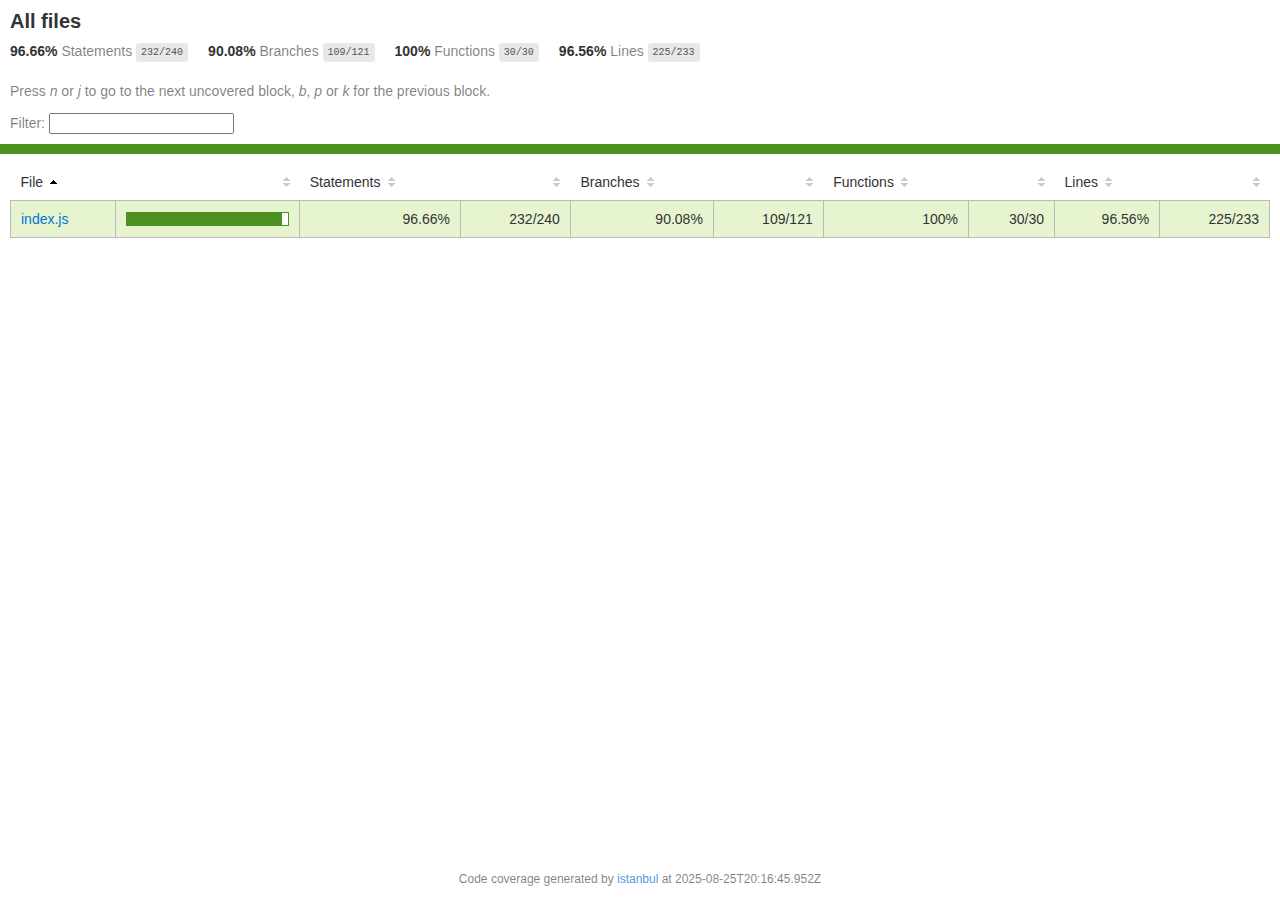
<file: node_modules/kareem/coverage/lcov-report/index.html>
<!doctype html>
<html lang="en">

<head>
    <title>Code coverage report for All files</title>
    <meta charset="utf-8" />
    <link rel="stylesheet" href="prettify.css" />
    <link rel="stylesheet" href="base.css" />
    <link rel="shortcut icon" type="image/x-icon" href="favicon.png" />
    <meta name="viewport" content="width=device-width, initial-scale=1" />
    <style type='text/css'>
        .coverage-summary .sorter {
            background-image: url(sort-arrow-sprite.png);
        }
    </style>
</head>
    
<body>
<div class='wrapper'>
    <div class='pad1'>
        <h1>All files</h1>
        <div class='clearfix'>
            
            <div class='fl pad1y space-right2'>
                <span class="strong">96.66% </span>
                <span class="quiet">Statements</span>
                <span class='fraction'>232/240</span>
            </div>
        
            
            <div class='fl pad1y space-right2'>
                <span class="strong">90.08% </span>
                <span class="quiet">Branches</span>
                <span class='fraction'>109/121</span>
            </div>
        
            
            <div class='fl pad1y space-right2'>
                <span class="strong">100% </span>
                <span class="quiet">Functions</span>
                <span class='fraction'>30/30</span>
            </div>
        
            
            <div class='fl pad1y space-right2'>
                <span class="strong">96.56% </span>
                <span class="quiet">Lines</span>
                <span class='fraction'>225/233</span>
            </div>
        
            
        </div>
        <p class="quiet">
            Press <em>n</em> or <em>j</em> to go to the next uncovered block, <em>b</em>, <em>p</em> or <em>k</em> for the previous block.
        </p>
        <template id="filterTemplate">
            <div class="quiet">
                Filter:
                <input type="search" id="fileSearch">
            </div>
        </template>
    </div>
    <div class='status-line high'></div>
    <div class="pad1">
<table class="coverage-summary">
<thead>
<tr>
   <th data-col="file" data-fmt="html" data-html="true" class="file">File</th>
   <th data-col="pic" data-type="number" data-fmt="html" data-html="true" class="pic"></th>
   <th data-col="statements" data-type="number" data-fmt="pct" class="pct">Statements</th>
   <th data-col="statements_raw" data-type="number" data-fmt="html" class="abs"></th>
   <th data-col="branches" data-type="number" data-fmt="pct" class="pct">Branches</th>
   <th data-col="branches_raw" data-type="number" data-fmt="html" class="abs"></th>
   <th data-col="functions" data-type="number" data-fmt="pct" class="pct">Functions</th>
   <th data-col="functions_raw" data-type="number" data-fmt="html" class="abs"></th>
   <th data-col="lines" data-type="number" data-fmt="pct" class="pct">Lines</th>
   <th data-col="lines_raw" data-type="number" data-fmt="html" class="abs"></th>
</tr>
</thead>
<tbody><tr>
	<td class="file high" data-value="index.js"><a href="index.js.html">index.js</a></td>
	<td data-value="96.66" class="pic high">
	<div class="chart"><div class="cover-fill" style="width: 96%"></div><div class="cover-empty" style="width: 4%"></div></div>
	</td>
	<td data-value="96.66" class="pct high">96.66%</td>
	<td data-value="240" class="abs high">232/240</td>
	<td data-value="90.08" class="pct high">90.08%</td>
	<td data-value="121" class="abs high">109/121</td>
	<td data-value="100" class="pct high">100%</td>
	<td data-value="30" class="abs high">30/30</td>
	<td data-value="96.56" class="pct high">96.56%</td>
	<td data-value="233" class="abs high">225/233</td>
	</tr>

</tbody>
</table>
</div>
                <div class='push'></div><!-- for sticky footer -->
            </div><!-- /wrapper -->
            <div class='footer quiet pad2 space-top1 center small'>
                Code coverage generated by
                <a href="https://istanbul.js.org/" target="_blank" rel="noopener noreferrer">istanbul</a>
                at 2025-08-25T20:16:45.952Z
            </div>
        <script src="prettify.js"></script>
        <script>
            window.onload = function () {
                prettyPrint();
            };
        </script>
        <script src="sorter.js"></script>
        <script src="block-navigation.js"></script>
    </body>
</html>
</file>
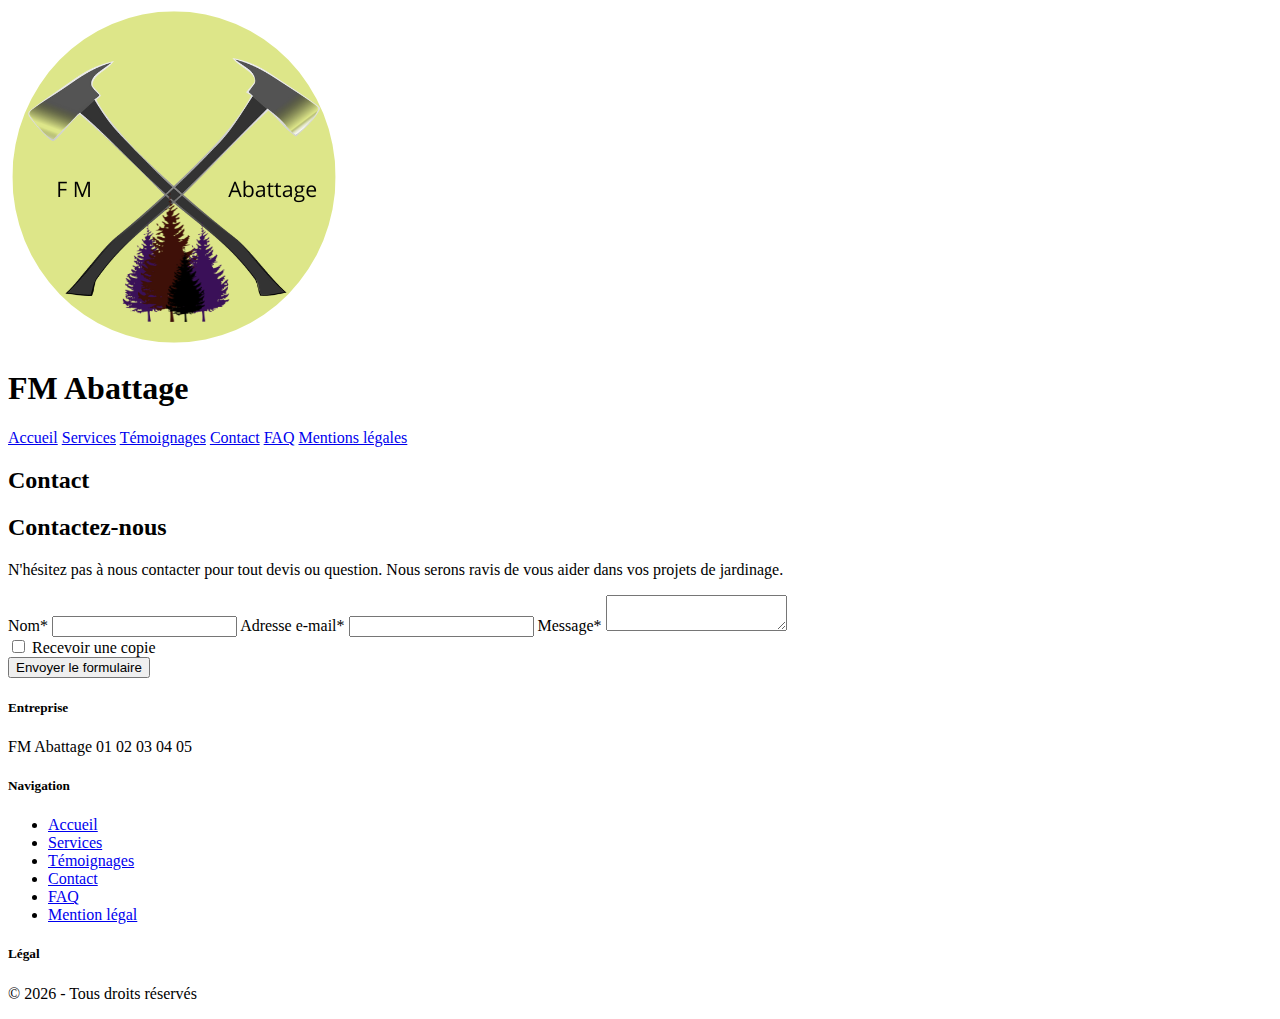
<file: pages/contact.html>
<!DOCTYPE html>
<html lang="fr">
<head>
    <meta charset="UTF-8">
    <meta name="viewport" content="width=device-width, initial-scale=1.0">
    <title>Contactez nous</title>
</head>
<body>
    <script src="https://cdn.jsdelivr.net/npm/bootstrap@5.3.2/dist/js/bootstrap.bundle.min.js"></script>
    <body>
    <div id="header"></div>
    <script>
    fetch("./composant/header.html") 
    .then(res => res.text())
    .then(data => {
        document.getElementById("header").innerHTML = data;
    });
    </script>
    <main>
        <section>
            <h2>Contact</h2>
        </section>
        <section>
            <h2>Contactez-nous</h2>
            <p>
                N'hésitez pas à nous contacter pour tout devis ou question. Nous serons ravis de vous aider dans vos projets de jardinage.
            </p>
            <form action="#" method="post">
                <label for="nom">Nom*</label>
                <input id="nom" type="text" required>
                <label for="mail">Adresse e-mail*</label>
                <input id="mail" type="email" required>
                <label for="message">Message*</label>
                <textarea id="message" required></textarea>
                <div>
                    <input id="copie" name="copie" type="checkbox">
                    <label for="copie">Recevoir une copie</label>
                </div>
                <button type="submit">Envoyer le formulaire</button>
            </form>
        </section>
    </main>
   <div id="footer">
        <script>
            fetch("./composant/footer.html")
            .then(res => res.text())
            .then(data => {
                document.getElementById("footer").innerHTML = data;
            });
        </script>
   </div>
</body>
</html>
</file>
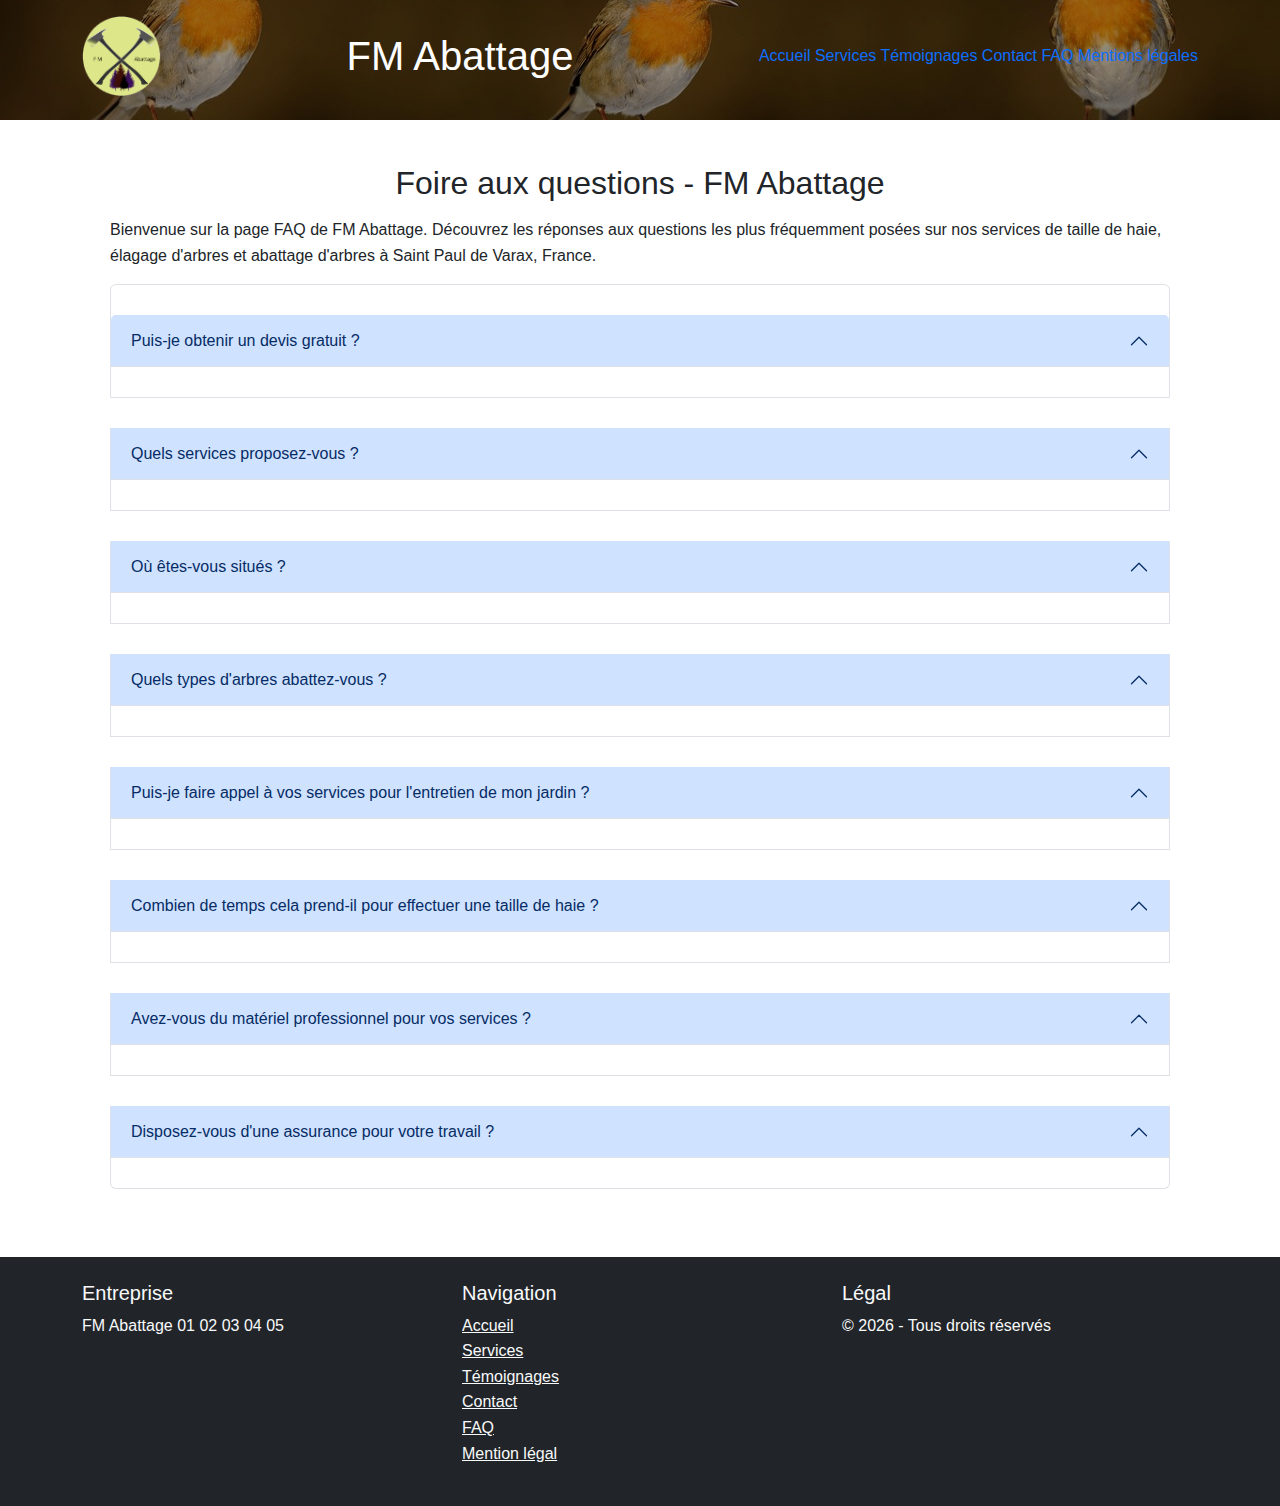
<file: pages/faq.html>
<!DOCTYPE html>
<html lang="fr">
    <head>
        <meta charset="UTF-8">
        <meta name="viewport" content="width=device-width, initial-scale=1.0">
        <link href="https://cdn.jsdelivr.net/npm/bootstrap@5.3.2/dist/css/bootstrap.min.css" rel="stylesheet">
        <link href="../asset/css/general.css" rel="stylesheet">
        <title>Foire aux questions</title>
    </head>
    <body>
        <div id="header"></div>
        <main>
            <h2>Foire aux questions - FM Abattage</h2>
            <section>
                <p>Bienvenue sur la page FAQ de FM Abattage. Découvrez les réponses aux questions les plus fréquemment posées sur nos services de taille de haie, élagage d'arbres et abattage d'arbres à Saint Paul de Varax, France.</p>
            </section>
            <section>
                <div class="accordion" id="faqAccordion">
                    <div class="accordion-item">
                        <h3 class="accordion-header">
                            <button class="accordion-button" type="button"
                                data-bs-toggle="collapse"
                                data-bs-target="#q1">
                                Puis-je obtenir un devis gratuit ?
                            </button>
                        </h3>

                        <div id="q1" class="accordion-collapse collapse" data-bs-parent="#faqAccordion">
                        <div class="accordion-body">
                            Oui, contactez-nous pour obtenir un devis personnalisé et gratuit pour votre projet.
                        </div>
                        </div>
                    </div>
                    <div class="accordion-item">
                        <h3 class="accordion-header">
                            <button class="accordion-button" type="button"
                                data-bs-toggle="collapse"
                                data-bs-target="#q2">
                                Quels services proposez-vous ?
                            </button>
                        </h3>

                        <div id="q2" class="accordion-collapse collapse" data-bs-parent="#faqAccordion">
                        <div class="accordion-body">
                            Nous proposons des services de taille de haie, élagage d'arbres et abattage d'arbres.
                        </div>
                        </div>
                    </div>
                    <div class="accordion-item">
                        <h2 class="accordion-header">
                            <button class="accordion-button" type="button"
                                data-bs-toggle="collapse"
                                data-bs-target="#q3">
                                Où êtes-vous situés ?
                            </button>
                        </h2>

                        <div id="q3" class="accordion-collapse collapse" data-bs-parent="#faqAccordion">
                        <div class="accordion-body">
                            Notre entreprise est basée à Saint Paul de Varax, en France.
                        </div>
                        </div>
                    </div>
                    <div class="accordion-item">
                        <h3 class="accordion-header">
                            <button class="accordion-button" type="button"
                                data-bs-toggle="collapse"
                                data-bs-target="#q4">
                                Quels types d'arbres abattez-vous ?
                            </button>
                        </h3>

                        <div id="q4" class="accordion-collapse collapse" data-bs-parent="#faqAccordion">
                        <div class="accordion-body">
                            Nous abattons une variété d'arbres, en nous assurant de respecter l'environnement et la sécurité.
                        </div>
                        </div>
                    </div>
                    <div class="accordion-item">
                        <h3 class="accordion-header">
                            <button class="accordion-button" type="button"
                                data-bs-toggle="collapse"
                                data-bs-target="#q5">
                                Puis-je faire appel à vos services pour l'entretien de mon jardin ?
                            </button>
                        </h3>

                        <div id="q5" class="accordion-collapse collapse" data-bs-parent="#faqAccordion">
                        <div class="accordion-body">
                            Absolument, nous proposons des services d'entretien de jardin pour vous aider à maintenir un espace extérieur magnifique toute l'année.
                        </div>
                        </div>
                    </div>
                    <div class="accordion-item">
                        <h3 class="accordion-header">
                            <button class="accordion-button" type="button"
                                data-bs-toggle="collapse"
                                data-bs-target="#q6">
                                Combien de temps cela prend-il pour effectuer une taille de haie ?
                            </button>
                        </h3>

                        <div id="q6" class="accordion-collapse collapse" data-bs-parent="#faqAccordion">
                        <div class="accordion-body">
                            La durée dépend de la taille de la haie, mais nous travaillons efficacement pour terminer rapidement.
                        </div>
                        </div>
                    </div>
                    <div class="accordion-item">
                        <h3 class="accordion-header">
                            <button class="accordion-button" type="button"
                                data-bs-toggle="collapse"
                                data-bs-target="#q7">
                                Avez-vous du matériel professionnel pour vos services ?
                            </button>
                        </h3>

                        <div id="q7" class="accordion-collapse collapse" data-bs-parent="#faqAccordion">
                        <div class="accordion-body">
                            Oui, nous utilisons du matériel de haute qualité et des techniques modernes pour garantir des résultats exceptionnels.
                        </div>
                        </div>
                    </div>
                    <div class="accordion-item">
                        <h3 class="accordion-header">
                            <button class="accordion-button" type="button"
                                data-bs-toggle="collapse"
                                data-bs-target="#q8">
                                Disposez-vous d'une assurance pour votre travail ?
                            </button>
                        </h3>

                        <div id="q8" class="accordion-collapse collapse" data-bs-parent="#faqAccordion">
                        <div class="accordion-body">
                            Oui, nous sommes entièrement assurés pour garantir la sécurité de nos clients et de notre équipe.
                        </div>
                        </div>
                    </div>
                </div>
            </section>
        </main>
        <div id="footer">
            <script src="https://cdn.jsdelivr.net/npm/bootstrap@5.3.2/dist/js/bootstrap.bundle.min.js"></script>
            <script>
                fetch("/pages/composant/header.html")
                .then(res => res.text())
                .then(data => document.getElementById("header").innerHTML = data);

                fetch("/pages/composant/footer.html")
                .then(res => res.text())
                .then(data => document.getElementById("footer").innerHTML = data);
            </script>
        </div>  
    </body>
</html>
</file>
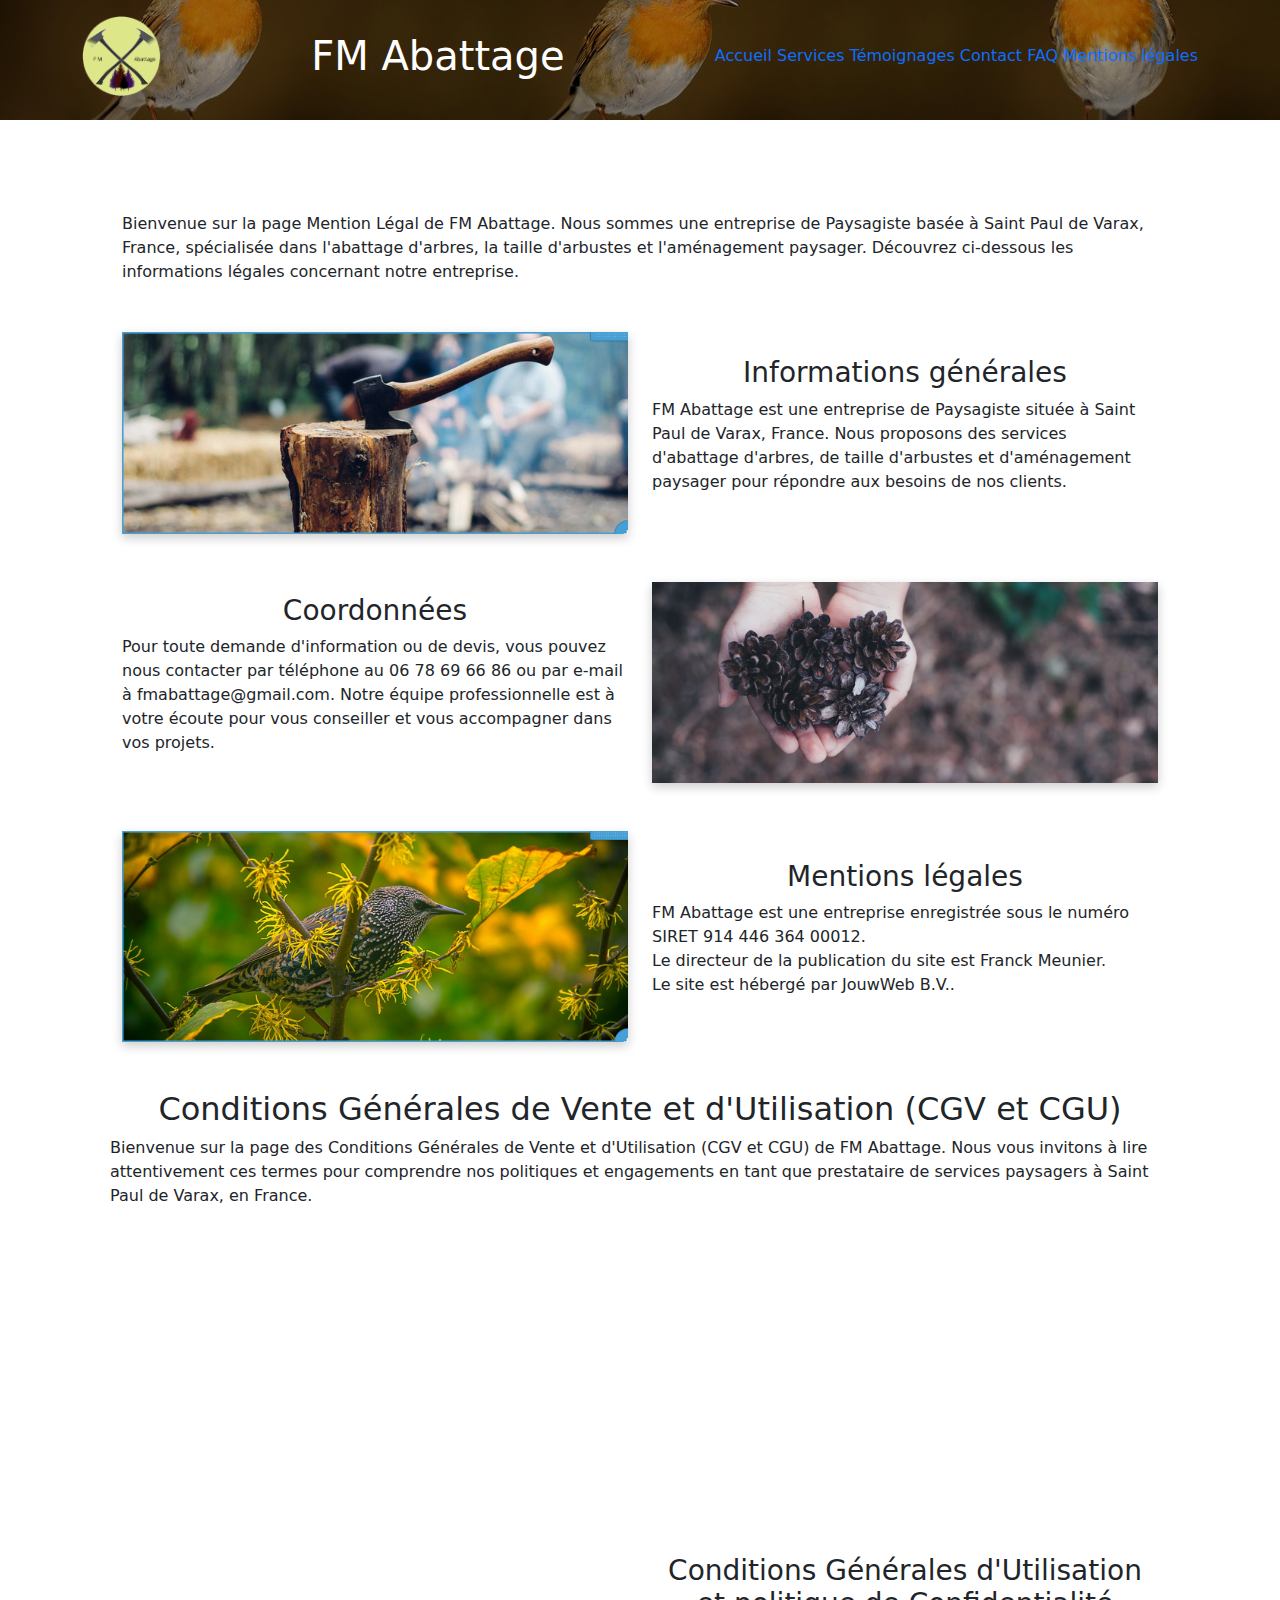
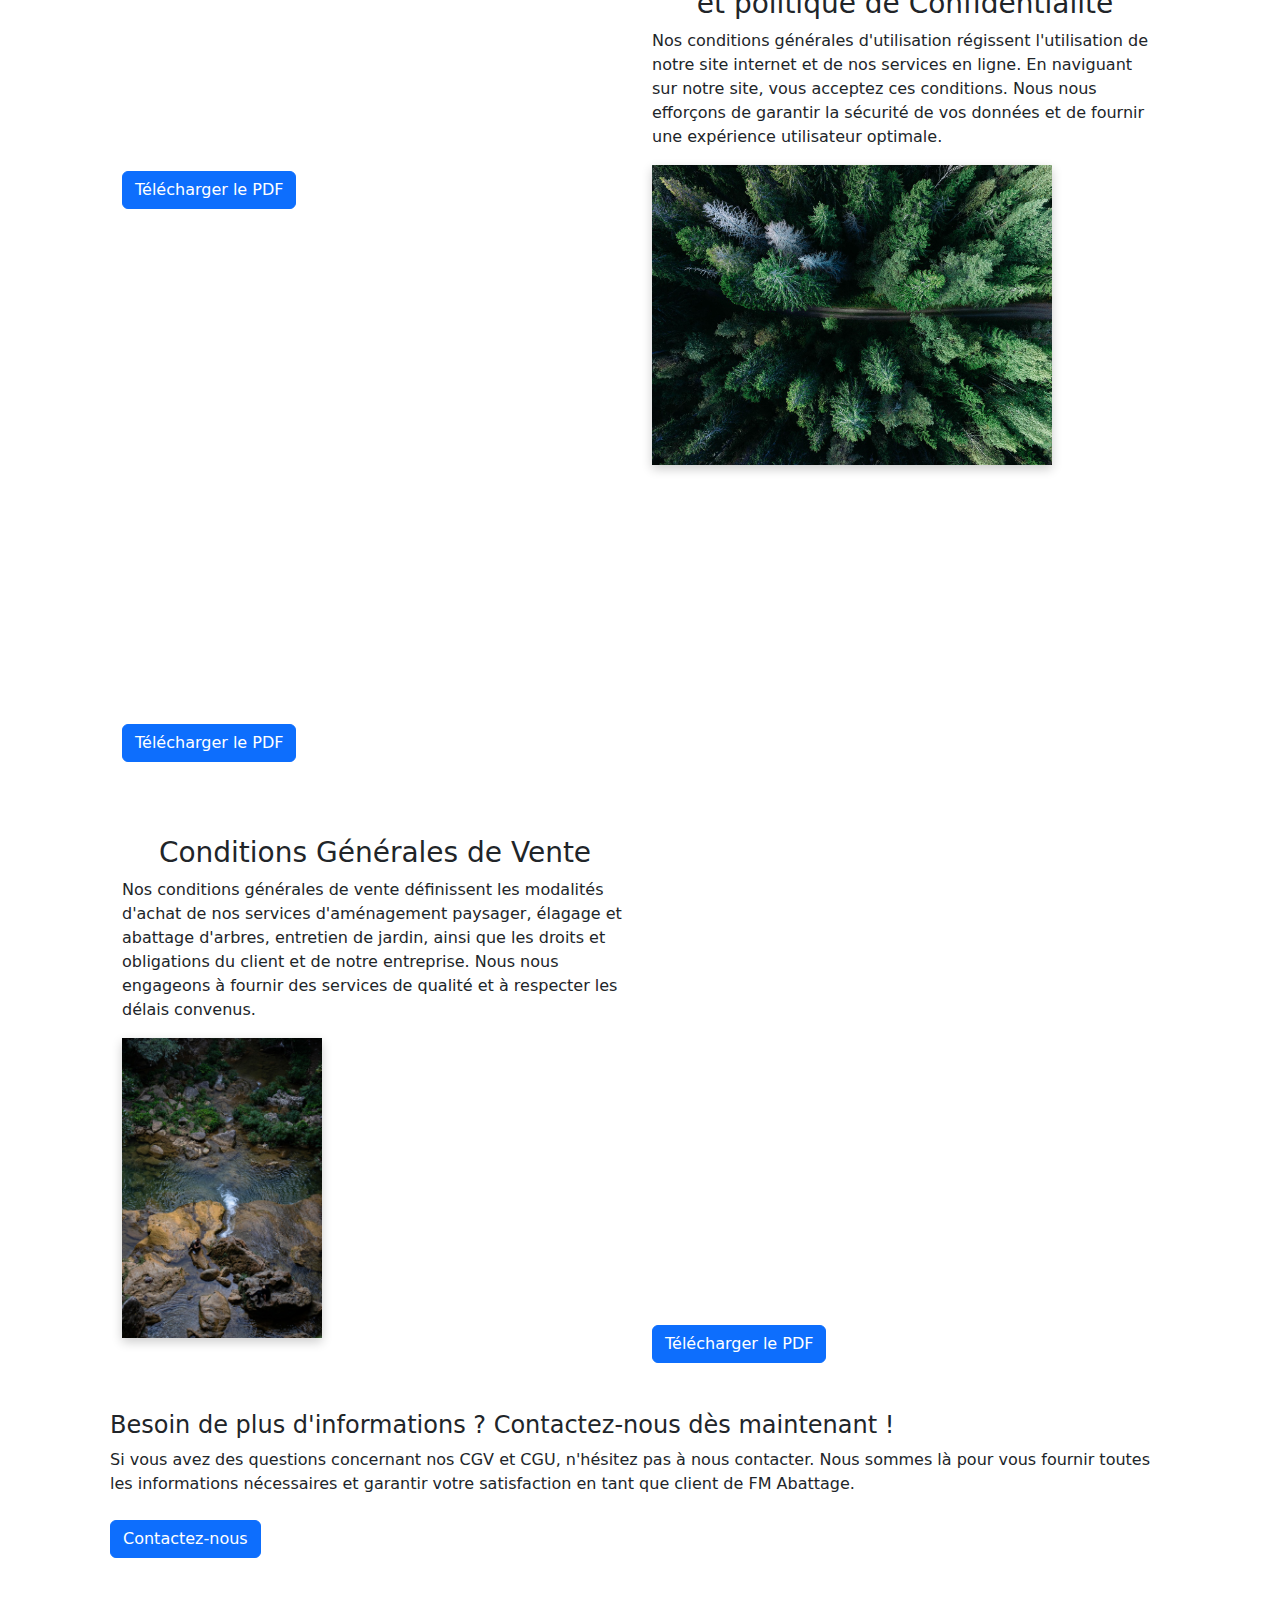
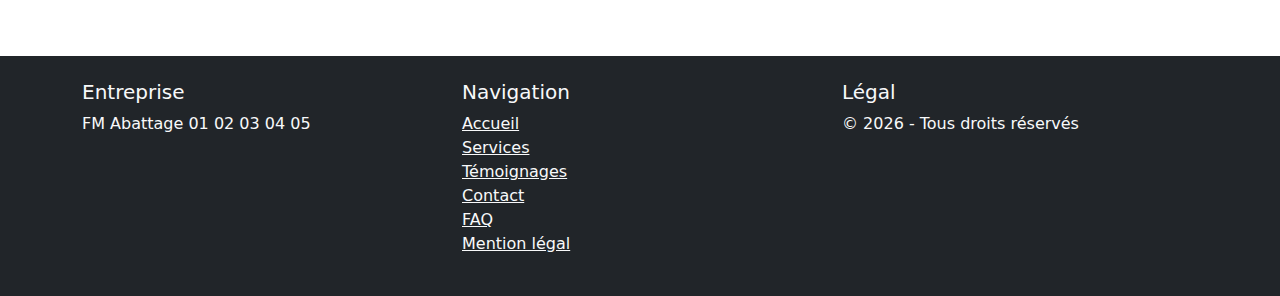
<file: pages/legal.html>
<!DOCTYPE html>
<html lang="fr">
    <head>
        <meta charset="UTF-8">
        <meta name="viewport" content="width=device-width, initial-scale=1.0">
        <link href="https://cdn.jsdelivr.net/npm/bootstrap@5.3.2/dist/css/bootstrap.min.css" rel="stylesheet">
        <title>Mention légal</title>
        <link href="/asset/css/general.css" rel="stylesheet">
        <link href="https://cdn.jsdelivr.net/npm/bootstrap@5.3.2/dist/css/bootstrap.min.css" rel="stylesheet">
    </head>
    <body>
        
        <div id="header"></div>
        
        <main>
            <section class="container my-5">
                <p>
                    Bienvenue sur la page Mention Légal de FM Abattage. 
                    Nous sommes une entreprise de Paysagiste basée à Saint Paul de Varax, France, spécialisée dans l'abattage d'arbres, la taille d'arbustes et l'aménagement paysager. 
                    Découvrez ci-dessous les informations légales concernant notre entreprise.
                </p>
            </section>
            <section>
                <div class="container my-5">
                    <div class="row align-items-center flex-md-row-reverse">
                        <div class="col-md-6">
                            <h3>Informations générales</h3>
                            <p>
                                FM Abattage est une entreprise de Paysagiste située à Saint Paul de Varax, France. 
                                Nous proposons des services d'abattage d'arbres, de taille d'arbustes et d'aménagement paysager pour répondre aux besoins de nos clients.
                            </p>
                        </div>
                        <div class="col-md-6">
                            <img src="../../asset/img/legal/hache.png" alt="Photo d'une hache planté dans un rondin de bois.">
                        </div>
                    </div>
                </div>


                <div class="container my-5">
                    <div class="row align-items-center">
                        <div class="col-md-6">
                            <h3>Coordonnées</h3>
                            <p>
                            Pour toute demande d'information ou de devis, vous pouvez nous contacter par téléphone au 06 78 69 66 86 ou par e-mail à fmabattage@gmail.com. 
                            Notre équipe professionnelle est à votre écoute pour vous conseiller et vous accompagner dans vos projets. 
                            </p>
                        </div>
                        <div class="col-md-6">
                            <img src="../../asset/img/legal/pomme-de-pin.png" alt="Deux mains qui tiennent une pomme de pin.">
                        </div>
                    </div>
                </div>


                <div class="container my-5">
                    <div class="row align-items-center flex-md-row-reverse">
                        <div class="col-md-6">
                            <h3>Mentions légales</h3>
                            <p>
                            FM Abattage est une entreprise enregistrée sous le numéro SIRET 914 446 364 00012.
                                <br>
                                Le directeur de la publication du site est Franck Meunier.
                                <br>
                                Le site est hébergé par JouwWeb B.V.. 
                            </p>
                        </div>
                        <div class="col-md-6">
                            <img src="../../asset/img/legal/oiseau.png" alt="Photo d'un oiseau sur une branche d'arbre">
                        </div>
                    </div>
                </div>
            </section>
            <section>
                <div>
                    <h2>Conditions Générales de Vente et d'Utilisation (CGV et CGU)</h2>
                    <p>
                        Bienvenue sur la page des Conditions Générales de Vente et d'Utilisation (CGV et CGU) de FM Abattage. 
                        Nous vous invitons à lire attentivement ces termes pour comprendre nos politiques et engagements en tant que prestataire de services paysagers à Saint Paul de Varax, en France.
                    </p>
                </div>
                <div class="container my-5">
                    <div class="row align-items-center flex-md-row-reverse">
                        <div class="col-md-6">
                            <h3>Conditions Générales d'Utilisation et politique de Confidentialité</h3>
                            <p>
                                Nos conditions générales d'utilisation régissent l'utilisation de notre site internet et de nos services en ligne. En naviguant sur notre site, vous acceptez ces conditions. 
                                Nous nous efforçons de garantir la sécurité de vos données et de fournir une expérience utilisateur optimale.
                            </p>
                            <img src="../../asset/img/legal/foret.jpg" alt="Image d'une forêt vu du dessus">
                        </div>
                        <div class="col-md-6">
                            <iframe
                            src="../../asset/doc/Conditions Générales d'Utilisation 28-04-2025.pdf"
                            width="100%"
                            height="500px">
                            </iframe>
                            <a href="../../asset/doc/Conditions Générales d'Utilisation 28-04-2025.pdf" download class="btn btn-primary mt-2">
                                Télécharger le PDF
                            </a>
                            <iframe
                            src="../../asset/doc/Politique de confidentialeité 28-04-2025.pdf"
                            width="100%"
                            height="500px">
                            </iframe>
                            <a href="../../asset/doc/Politique de confidentialeité 28-04-2025.pdf" download class="btn btn-primary mt-2">
                                Télécharger le PDF
                            </a>
                        </div>
                    </div>
                </div>

                <div>
                    <div class="container my-5">
                        <div class="row align-items-center">
                            <div class="col-md-6">
                                <h3>Conditions Générales de Vente</h3>
                                <p>
                                    Nos conditions générales de vente définissent les modalités d'achat de nos services d'aménagement paysager, élagage et abattage d'arbres, entretien de jardin, ainsi que les droits et obligations du client et de notre entreprise. Nous nous engageons à fournir des services de qualité et à respecter les délais convenus.
                                </p>
                                <img src="../../asset/img/legal/riviere.jpg" alt="Photo de la berge d'une rivière avec des arbres">
                            </div>
                            <div class="col-md-6">
                                <iframe
                                src="../../asset/doc/Condition général de vente 28-04-2025.pdf"
                                width="100%"
                                height="500px">
                                </iframe>
                                <a href="../../asset/doc/Condition général de vente 28-04-2025.pdf" download class="btn btn-primary mt-2">
                                    Télécharger le PDF
                                </a>
                            </div>
                        </div>
                    </div>
            </section>
            <section>
                <h4>Besoin de plus d'informations ? Contactez-nous dès maintenant !</h4>
                <p>
                Si vous avez des questions concernant nos CGV et CGU, n'hésitez pas à nous contacter. 
                Nous sommes là pour vous fournir toutes les informations nécessaires et garantir votre satisfaction en tant que client de FM Abattage.  
                </p>
                <div class="text-center"></div>
                    <button class= "btn btn-primary mt-2">Contactez-nous</button>
                </div>
            </section>
        </main>

        <div id="footer"></div>
        <script src="https://cdn.jsdelivr.net/npm/bootstrap@5.3.2/dist/js/bootstrap.bundle.min.js"></script>
        <script>
            fetch("/pages/composant/header.html")
            .then(res => res.text())
            .then(data => document.getElementById("header").innerHTML = data);

            fetch("/pages/composant/footer.html")
            .then(res => res.text())
            .then(data => document.getElementById("footer").innerHTML = data);
        </script>
    </body>
</html>
</file>
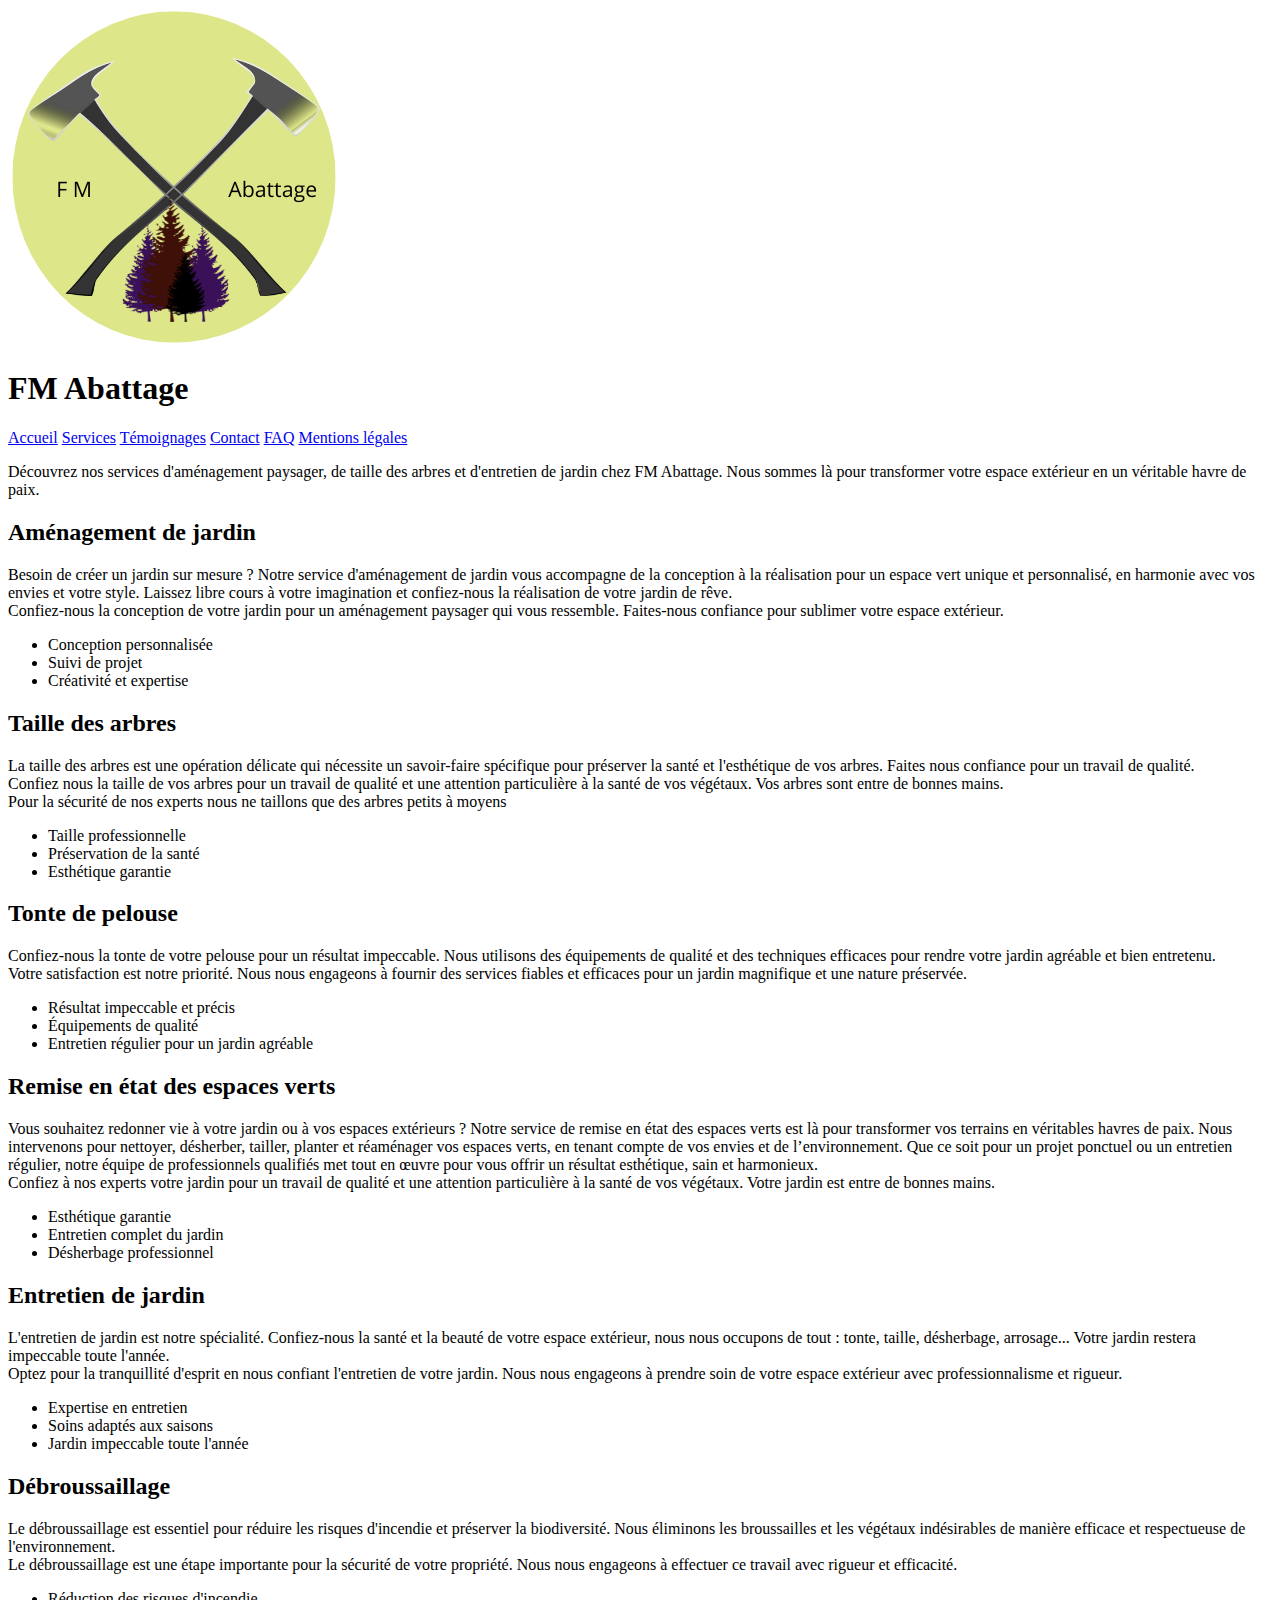
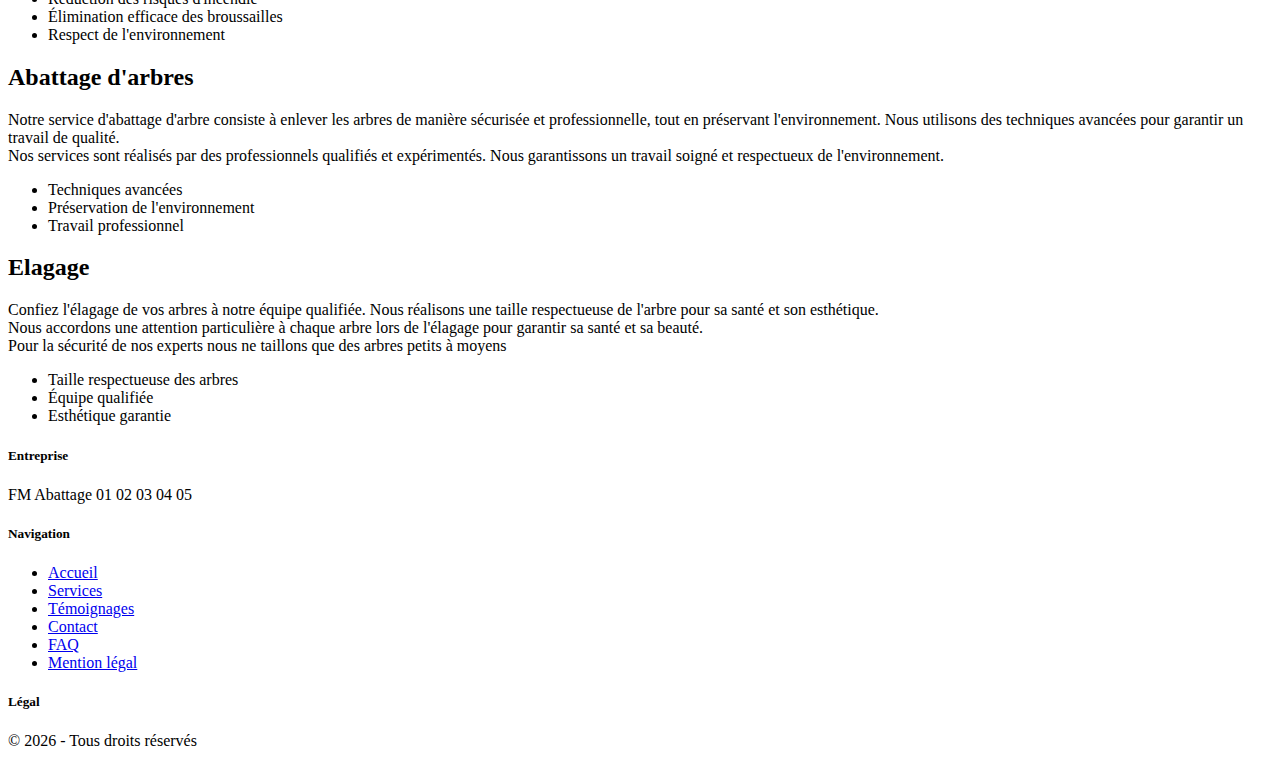
<file: pages/services.html>
<!DOCTYPE html>
<html lang="fr">
<head>
    <meta charset="UTF-8">
    <meta name="viewport" content="width=device-width, initial-scale=1.0">
    <title>Nos services</title>
</head>
<body>
    <script src="https://cdn.jsdelivr.net/npm/bootstrap@5.3.2/dist/js/bootstrap.bundle.min.js"></script>
    <body>
    <div id="header"></div>
    <script>
    fetch("./composant/header.html") 
    .then(res => res.text())
    .then(data => {
        document.getElementById("header").innerHTML = data;
    });
    </script>
    <main>
        <p>Découvrez nos services d'aménagement paysager, de taille des arbres et d'entretien de jardin chez FM Abattage.
            Nous sommes là pour transformer votre espace extérieur en un véritable havre de paix.
        </p>
        <div>
            <section>
                <h2>Aménagement de jardin</h2>
                <p> Besoin de créer un jardin sur mesure ? Notre service d'aménagement de jardin vous accompagne de la conception à la réalisation pour un espace vert unique et personnalisé, en harmonie avec vos envies et votre style.
                    Laissez libre cours à votre imagination et confiez-nous la réalisation de votre jardin de rêve.
                    <br>
                    Confiez-nous la conception de votre jardin pour un aménagement paysager qui vous ressemble.
                    Faites-nous confiance pour sublimer votre espace extérieur.
                </p>
                <ul>
                    <li>Conception personnalisée</li>
                    <li>Suivi de projet</li>
                    <li>Créativité et expertise</li>
                </ul>
            </section>
                <section>
                <h2>Taille des arbres</h2>
                <p>La taille des arbres est une opération délicate qui nécessite un savoir-faire spécifique pour préserver la santé et l'esthétique de vos arbres.
                    Faites nous confiance pour un travail de qualité.
                    <br>
                    Confiez nous la taille de vos arbres pour un travail de qualité et une attention particulière à la santé de vos végétaux.
                    Vos arbres sont entre de bonnes mains.
                    <br>
                    Pour la sécurité de nos experts nous ne taillons que des arbres petits à moyens
                </p>
                <ul>
                    <li>Taille professionnelle</li>
                    <li>Préservation de la santé</li>
                    <li>Esthétique garantie</li>
                </ul>
            </section>
                <section>
                <h2>Tonte de pelouse</h2>
                <p>Confiez-nous la tonte de votre pelouse pour un résultat impeccable.
                    Nous utilisons des équipements de qualité et des techniques efficaces pour rendre votre jardin agréable et bien entretenu.
                    <br>
                    Votre satisfaction est notre priorité. Nous nous engageons à fournir des services fiables et efficaces pour un jardin magnifique et une nature préservée.
                </p>
                <ul>
                    <li>Résultat impeccable et précis</li>
                    <li>Équipements de qualité</li>
                    <li>Entretien régulier pour un jardin agréable</li>
                </ul>
            </section>
                <section>
                <h2>Remise en état des espaces verts</h2>
                <p>Vous souhaitez redonner vie à votre jardin ou à vos espaces extérieurs ?
                    Notre service de remise en état des espaces verts est là pour transformer vos terrains en véritables havres de paix.
                    Nous intervenons pour nettoyer, désherber, tailler, planter et réaménager vos espaces verts, en tenant compte de vos envies et de l’environnement.
                    Que ce soit pour un projet ponctuel ou un entretien régulier, notre équipe de professionnels qualifiés met tout en œuvre pour vous offrir un résultat esthétique, sain et harmonieux.
                    <br>
                    Confiez  à nos experts votre jardin pour un travail de qualité et une attention particulière à la santé de vos végétaux.
                    Votre jardin est entre de bonnes mains.
                </p>
                <ul>
                    <li>Esthétique garantie</li>
                    <li>Entretien complet du jardin</li>
                    <li>Désherbage professionnel</li>
                </ul>
            </section>
                <section>
                <h2>Entretien de jardin</h2>
                <p>L'entretien de jardin est notre spécialité. Confiez-nous la santé et la beauté de votre espace extérieur, 
                    nous nous occupons de tout : tonte, taille, désherbage, arrosage... Votre jardin restera impeccable toute l'année.
                    <br>
                    Optez pour la tranquillité d'esprit en nous confiant l'entretien de votre jardin.
                    Nous nous engageons à prendre soin de votre espace extérieur avec professionnalisme et rigueur.
                </p>
                <ul>
                    <li>Expertise en entretien</li>
                    <li>Soins adaptés aux saisons</li>
                    <li>Jardin impeccable toute l'année</li>
                </ul>
            </section>
                <section>
                <h2>Débroussaillage</h2>
                <p>Le débroussaillage est essentiel pour réduire les risques d'incendie et préserver la biodiversité. 
                    Nous éliminons les broussailles et les végétaux indésirables de manière efficace et respectueuse de l'environnement.
                    <br>
                    Le débroussaillage est une étape importante pour la sécurité de votre propriété. 
                    Nous nous engageons à effectuer ce travail avec rigueur et efficacité.
                    </p>
                <ul>
                    <li>Réduction des risques d'incendie</li>
                    <li>Élimination efficace des broussailles</li>
                    <li>Respect de l'environnement</li>
                </ul>
            </section>
                <section>
                <h2>Abattage d'arbres</h2>
                <p>Notre service d'abattage d'arbre consiste à enlever les arbres de manière sécurisée et professionnelle, tout en préservant l'environnement. 
                    Nous utilisons des techniques avancées pour garantir un travail de qualité.
                    <br>
                    Nos services sont réalisés par des professionnels qualifiés et expérimentés. 
                    Nous garantissons un travail soigné et respectueux de l'environnement.
                </p>
                <ul>
                    <li>Techniques avancées</li>
                    <li>Préservation de l'environnement</li>
                    <li>Travail professionnel</li>
                </ul>
            </section>
                <section>
                <h2>Elagage</h2>
                <p>Confiez l'élagage de vos arbres à notre équipe qualifiée. 
                    Nous réalisons une taille respectueuse de l'arbre pour sa santé et son esthétique.
                    <br>
                    Nous accordons une attention particulière à chaque arbre lors de l'élagage pour garantir sa santé et sa beauté.
                    <br>
                    Pour la sécurité de nos experts nous ne taillons que des arbres petits à moyens
                </p>
                <ul>
                    <li>Taille respectueuse des arbres</li>
                    <li>Équipe qualifiée</li>
                    <li>Esthétique garantie</li>
                </ul>
            </section>
        </div>
    </main>
    <div id="footer">
        <script>
            fetch("./composant/footer.html")
            .then(res => res.text())
            .then(data => {
                document.getElementById("footer").innerHTML = data;
            });
        </script>
    </div>
</body>
</html>
</file>
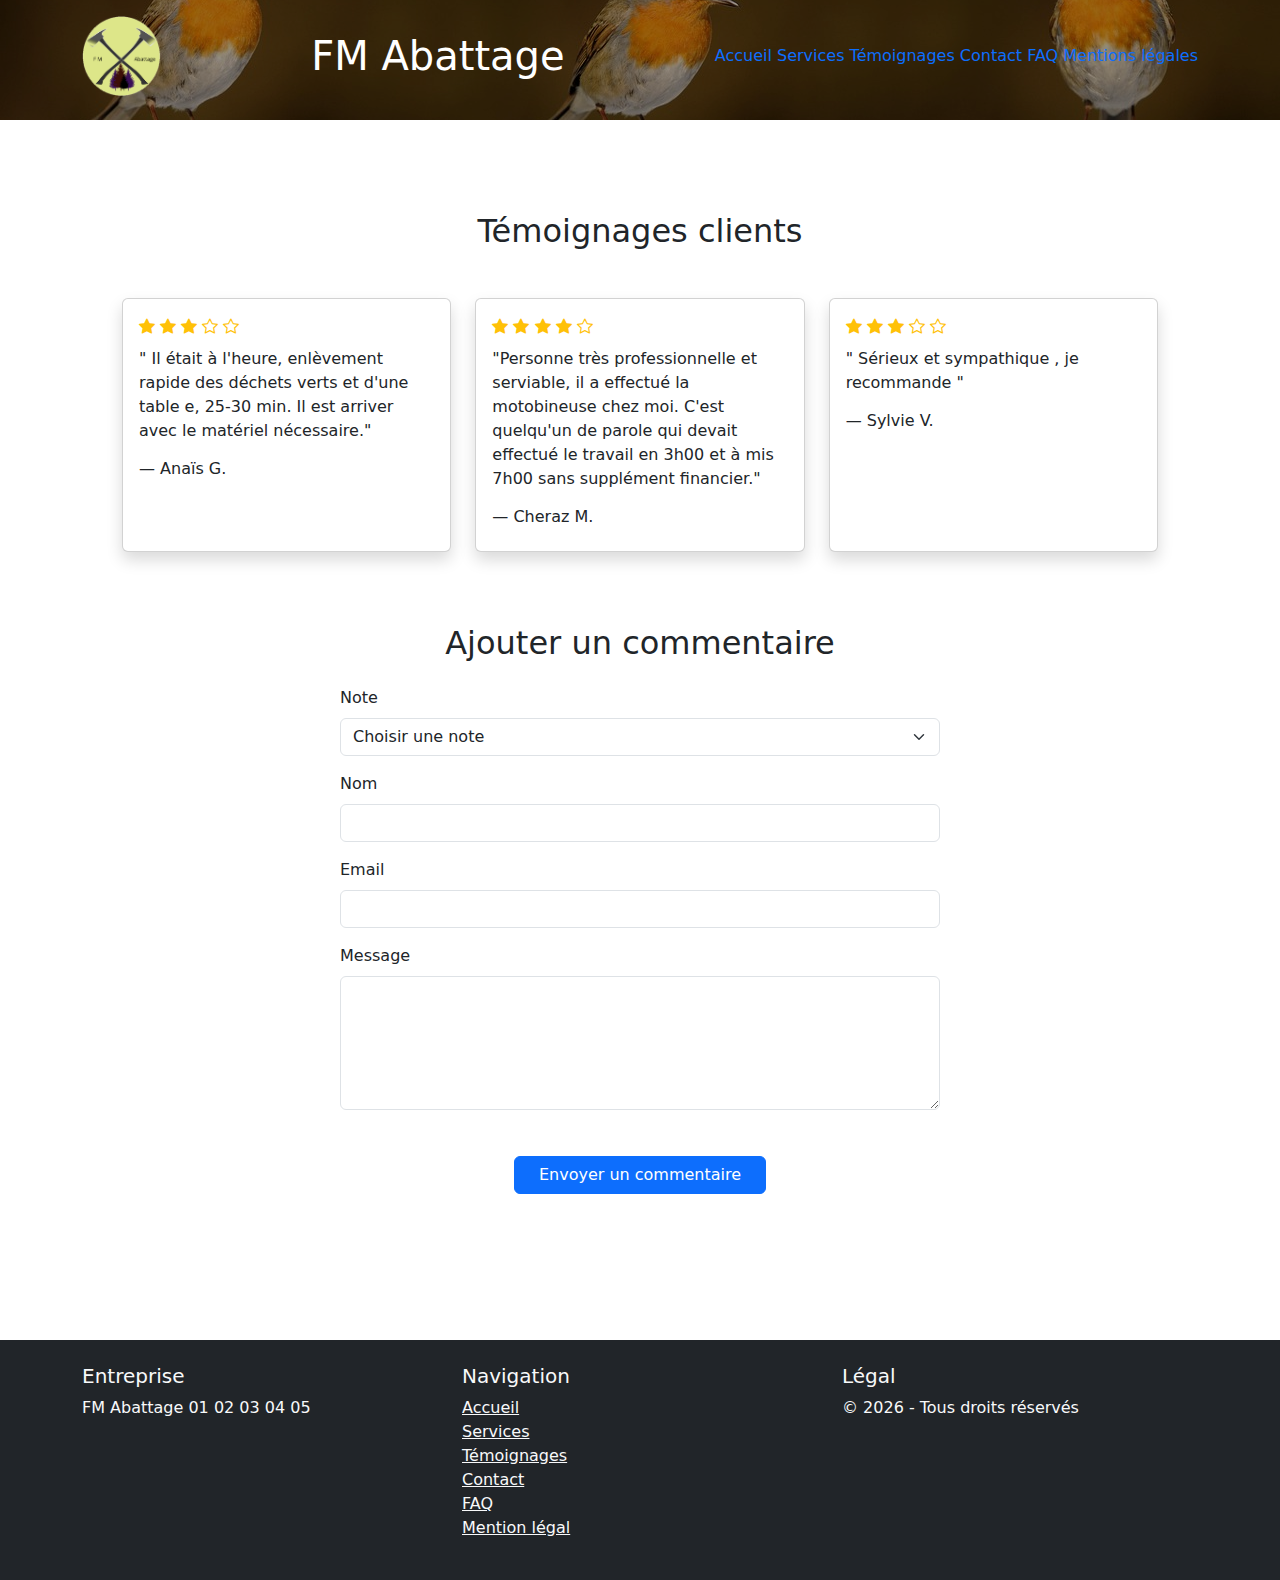
<file: pages/temoignage.html>
<!DOCTYPE html>
<html lang="fr">
    <head>
        <meta charset="UTF-8">
        <meta name="viewport" content="width=device-width, initial-scale=1.0">
        <title>Témoignages</title>

        <link href="/asset/css/general.css" rel="stylesheet">
        <link href="https://cdn.jsdelivr.net/npm/bootstrap@5.3.2/dist/css/bootstrap.min.css" rel="stylesheet">
        <link href="https://cdn.jsdelivr.net/npm/bootstrap-icons/font/bootstrap-icons.css" rel="stylesheet">
    </head>
    <body>
        
        <div id="header"></div>
        
        <main>
            <section class="container my-5">
                <h2 class="text-center mb-5">Témoignages clients</h2>
                <div class="row">
                    <div class="col-md-4 mb-4">
                        <div class="card h-100 shadow">
                            <div class="card-body">
                                <div class="mb-2 text-warning">
                                <i class="bi bi-star-fill"></i>
                                <i class="bi bi-star-fill"></i>
                                <i class="bi bi-star-fill"></i>
                                <i class="bi bi-star"></i>
                                <i class="bi bi-star"></i>
                                </div>
                                <p>
                                    " Il était à l'heure, enlèvement rapide des déchets verts et d'une table e, 25-30 min. Il est arriver avec le matériel nécessaire."
                                </p>
                                <h6 class="mt-3">— Anaïs G.</h6>
                            </div>
                        </div>
                    </div>

                    <div class="col-md-4 mb-4">
                        <div class="card h-100 shadow">
                            <div class="card-body">
                                <div class="mb-2 text-warning">
                                <i class="bi bi-star-fill"></i>
                                <i class="bi bi-star-fill"></i>
                                <i class="bi bi-star-fill"></i>
                                <i class="bi bi-star-fill"></i>
                                <i class="bi bi-star"></i>
                                </div>
                                <p>
                                    "Personne très professionnelle et serviable, il a effectué la motobineuse chez moi. C'est quelqu'un de parole qui devait effectué le travail en 3h00 et à mis 7h00 sans supplément financier."
                                </p>
                                <h6 class="mt-3">— Cheraz M.</h6>
                            </div>
                        </div>
                    </div>

                     <div class="col-md-4 mb-4">
                        <div class="card h-100 shadow">
                            <div class="card-body">
                                <div class="mb-2 text-warning">
                                <i class="bi bi-star-fill"></i>
                                <i class="bi bi-star-fill"></i>
                                <i class="bi bi-star-fill"></i>
                                <i class="bi bi-star"></i>
                                <i class="bi bi-star"></i>
                                </div>
                                <p>
                                    " Sérieux et sympathique , je recommande "
                                </p>
                                <h6 class="mt-3">— Sylvie V.</h6>
                            </div>
                        </div>
                    </div>
                </div>
            </section>

            <section class="container my-5">
                <h2 class="mb-4 text-center">Ajouter un commentaire</h2>

                <form action="#" method="post" class="mx-auto" style="max-width:600px;">

                    <div class="mb-3">
                        <label class="form-label">Note</label>
                        <select class="form-select" required>
                            <option value="">Choisir une note</option>
                            <option>⭐⭐⭐⭐⭐</option>
                            <option>⭐⭐⭐⭐</option>
                            <option>⭐⭐⭐</option>
                            <option>⭐⭐</option>
                            <option>⭐</option>
                        </select>
                    </div>

                    <div class="mb-3">
                    <label class="form-label">Nom</label>
                    <input type="text" class="form-control" required>
                    </div>

                    <div class="mb-3">
                    <label class="form-label">Email</label>
                    <input type="email" class="form-control" required>
                    </div>

                    <div class="mb-3">
                    <label class="form-label">Message</label>
                    <textarea class="form-control" rows="5" required></textarea>
                    </div>

                    <div class="text-center">
                    <button class="btn btn-primary px-4">Envoyer un commentaire</button>
                    </div>

                </form>
            </section>
        </main>

        <div id="footer"></div>
        <script src="https://cdn.jsdelivr.net/npm/bootstrap@5.3.2/dist/js/bootstrap.bundle.min.js"></script>
        <script>
            fetch("/pages/composant/header.html")
            .then(res => res.text())
            .then(data => document.getElementById("header").innerHTML = data);

            fetch("/pages/composant/footer.html")
            .then(res => res.text())
            .then(data => document.getElementById("footer").innerHTML = data);
        </script>
    </body>
</html>
</file>
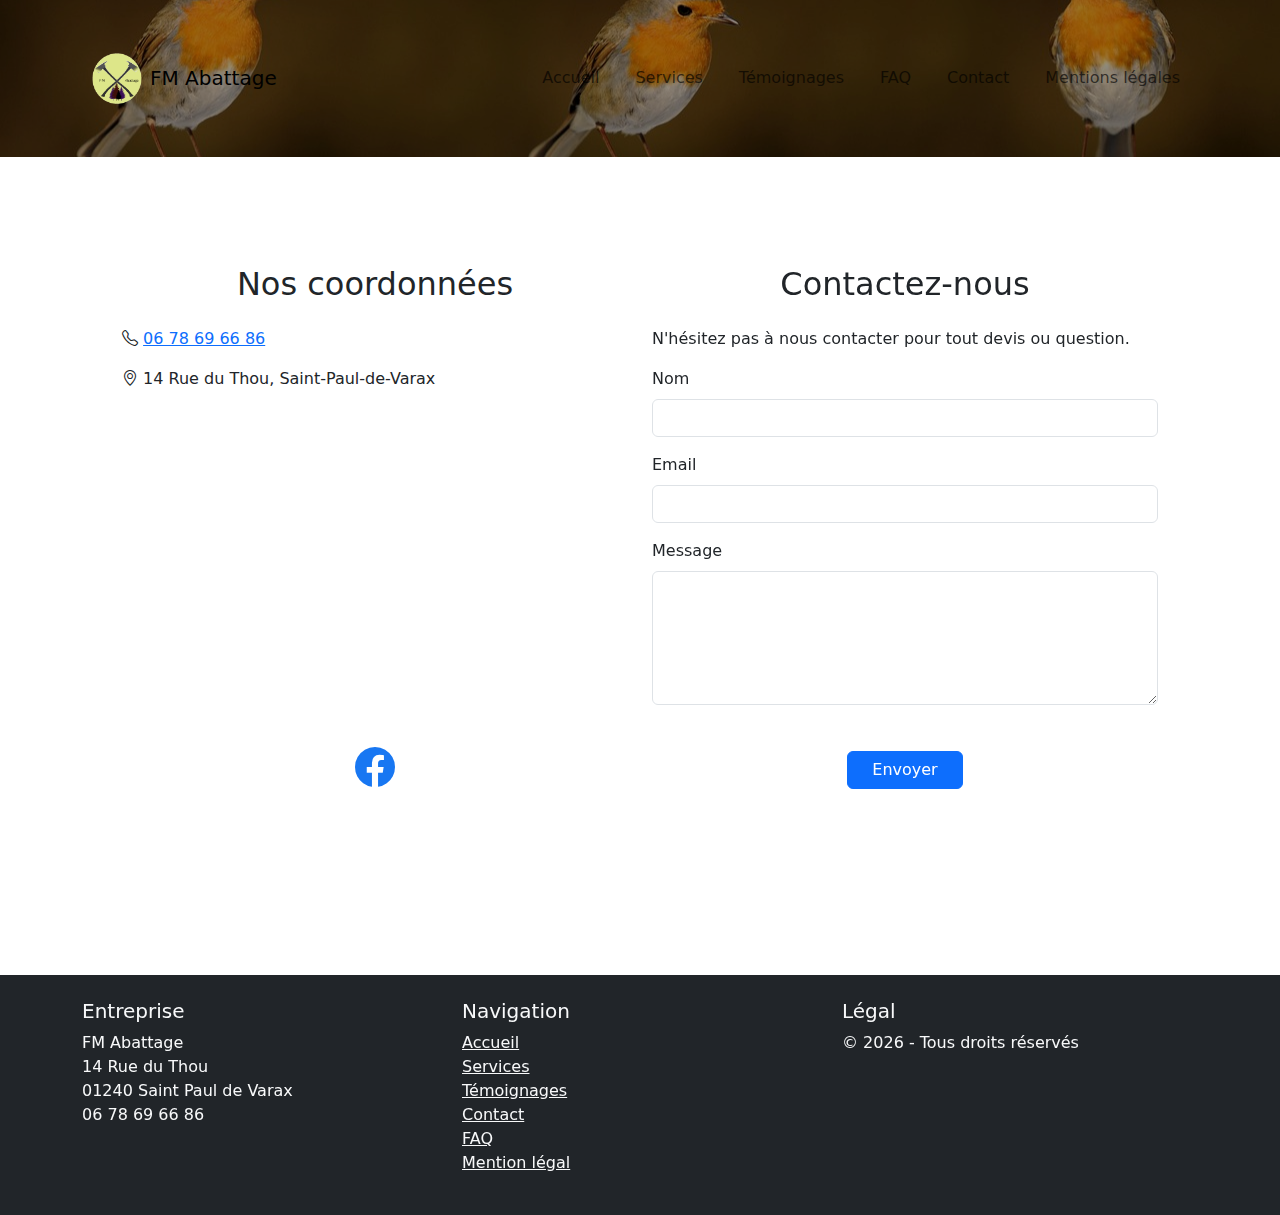
<file: frontend/pages/contact.html>
<!DOCTYPE html>
<html lang="fr">
    <head>
        <meta charset="UTF-8">
        <meta name="viewport" content="width=device-width, initial-scale=1.0">
        <title>Contactez nous</title>

        <link href="/frontend/asset/img/logo/Logo.png" rel="icon">
        <link href="/frontend/asset/css/general.css" rel="stylesheet">
        <link href="https://cdn.jsdelivr.net/npm/bootstrap@5.3.2/dist/css/bootstrap.min.css" rel="stylesheet">
        <link href="https://cdn.jsdelivr.net/npm/bootstrap-icons/font/bootstrap-icons.css" rel="stylesheet">
    </head>
    <body>
        <div id="header"></div>
        <main>
            <section class="container my-5">
                <div class="row">

                    <!-- Coordonnées -->
                    <div class="col-md-6">
                        <h2 class="mb-4">Nos coordonnées</h2>

                        <p>
                            <i class="bi bi-telephone"></i> 
                            <a href="tel:0678696686">06 78 69 66 86</a>
                        </p>

                        <p>
                            <i class="bi bi-geo-alt"></i>
                            14 Rue du Thou, Saint-Paul-de-Varax
                        </p>

                        <div class="mb-4">
                            <iframe
                            src="https://www.google.com/maps?q=Saint+Paul+de+Varax&output=embed"
                            width="100%"
                            height="300"
                            style="border:0;"
                            loading="lazy">
                            </iframe>
                        </div>

                        <a href="https://facebook.com/share/18owtyhR8M/" target="_blank">
                            <i class="bi bi-facebook"></i>
                        </a> 
                    </div>

                    <!-- Formulaire -->
                    <div class="col-md-6">
                        <h2 class="mb-4">Contactez-nous</h2>

                        <p>
                            N'hésitez pas à nous contacter pour tout devis ou question.
                        </p>

                        <form form id="contactForm">

                            <div class="mb-3">
                            <label for="nom" class="form-label">Nom</label>
                            <input id="nom" type="text" class="form-control" required>
                            </div>

                            <div class="mb-3">
                            <label for="mail" class="form-label">Email</label>
                            <input id="mail" type="email" class="form-control" required>
                            </div>

                            <div class="mb-3">
                            <label for="message" class="form-label">Message</label>
                            <textarea id="message" class="form-control" rows="5" required></textarea>
                            </div>

                            <div class="text-center">
                            <button class="btn btn-primary px-4">Envoyer</button>
                            </div>

                        </form>
                    </div>
                </div>
            </section>
        </main>

        <div id="footer"></div>
        <script src="https://cdn.jsdelivr.net/npm/bootstrap@5.3.2/dist/js/bootstrap.bundle.min.js"></script>
        <script>
            fetch("/frontend/pages/composant/header.html")
            .then(res => res.text())
            .then(data => document.getElementById("header").innerHTML = data);

            fetch("/frontend/pages/composant/footer.html")
            .then(res => res.text())
            .then(data => document.getElementById("footer").innerHTML = data);
        </script>
        <script>
            document.getElementById("contactForm").addEventListener("submit", async function(e){

            e.preventDefault()

            const data = {
            nom: document.getElementById("nom").value,
            email: document.getElementById("mail").value,
            message: document.getElementById("message").value
            }

            await fetch("http://localhost:3000/contact",{
            method:"POST",
            headers:{
            "Content-Type":"application/json"
            },
            body: JSON.stringify(data)
            })

            alert("Message envoyé !")

            })
        </script>
    </body>
</html>
</file>
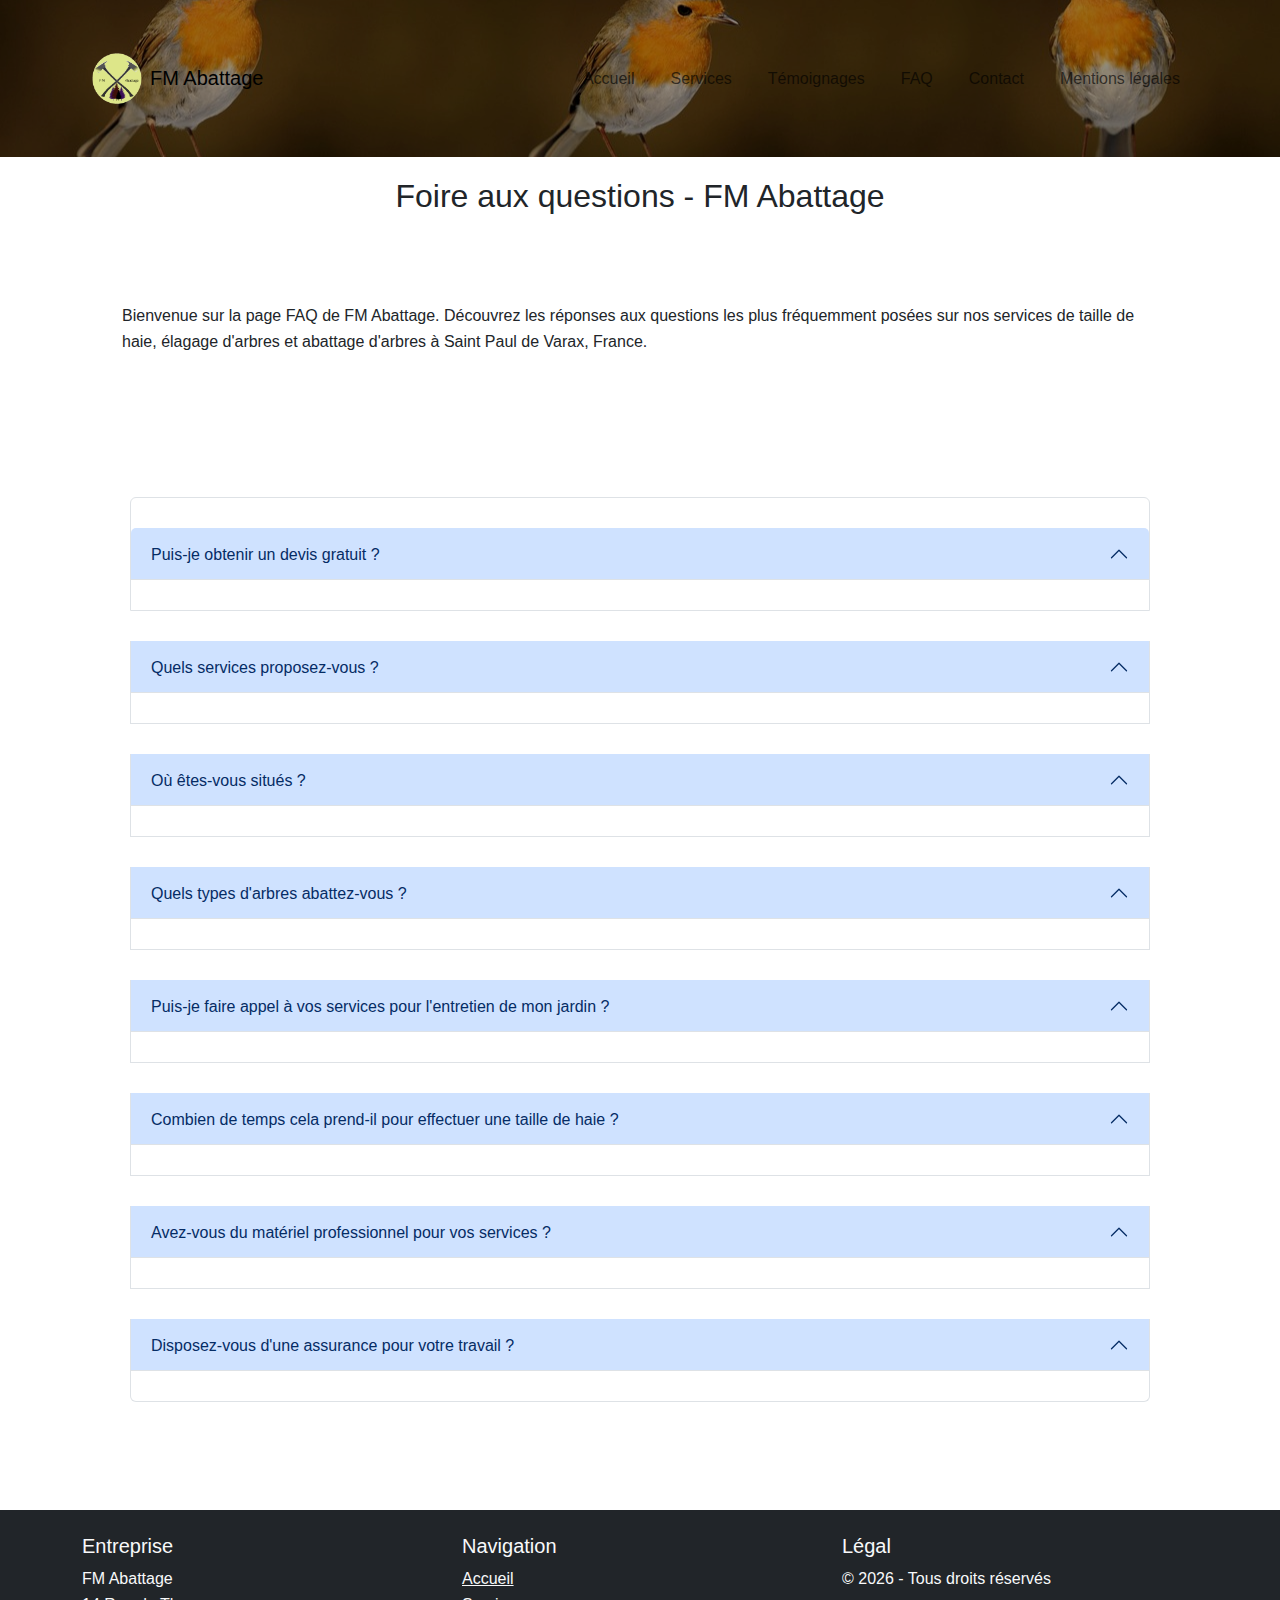
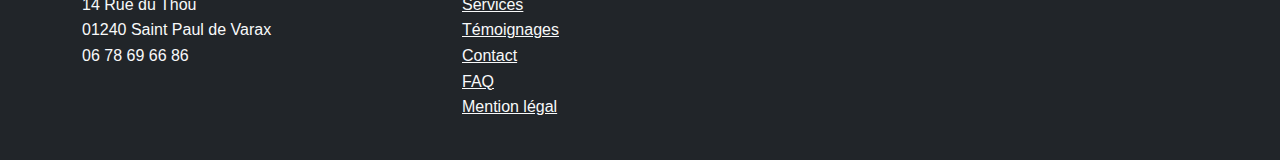
<file: frontend/pages/faq.html>
<!DOCTYPE html>
<html lang="fr">
    <head>
        <meta charset="UTF-8">
        <meta name="viewport" content="width=device-width, initial-scale=1.0">
        <link href="https://cdn.jsdelivr.net/npm/bootstrap@5.3.2/dist/css/bootstrap.min.css" rel="stylesheet">
        <link href="/frontend/asset/css/general.css" rel="stylesheet">
        <title>Foire aux questions</title>
    </head>
    <body>
        <div id="header"></div>
        <main>
            <h2>Foire aux questions - FM Abattage</h2>
            <section class="container my-5">
                <p>Bienvenue sur la page FAQ de FM Abattage. Découvrez les réponses aux questions les plus fréquemment posées sur nos services de taille de haie, élagage d'arbres et abattage d'arbres à Saint Paul de Varax, France.</p>
            </section>
            <section>
                <div class="accordion" id="faqAccordion">
                    <div class="accordion-item">
                        <h3 class="accordion-header">
                            <button class="accordion-button" type="button"
                                data-bs-toggle="collapse"
                                data-bs-target="#q1">
                                Puis-je obtenir un devis gratuit ?
                            </button>
                        </h3>

                        <div id="q1" class="accordion-collapse collapse" data-bs-parent="#faqAccordion">
                        <div class="accordion-body">
                            Oui, contactez-nous pour obtenir un devis personnalisé et gratuit pour votre projet.
                        </div>
                        </div>
                    </div>
                    <div class="accordion-item">
                        <h3 class="accordion-header">
                            <button class="accordion-button" type="button"
                                data-bs-toggle="collapse"
                                data-bs-target="#q2">
                                Quels services proposez-vous ?
                            </button>
                        </h3>

                        <div id="q2" class="accordion-collapse collapse" data-bs-parent="#faqAccordion">
                        <div class="accordion-body">
                            Nous proposons des services de taille de haie, élagage d'arbres et abattage d'arbres.
                        </div>
                        </div>
                    </div>
                    <div class="accordion-item">
                        <h2 class="accordion-header">
                            <button class="accordion-button" type="button"
                                data-bs-toggle="collapse"
                                data-bs-target="#q3">
                                Où êtes-vous situés ?
                            </button>
                        </h2>

                        <div id="q3" class="accordion-collapse collapse" data-bs-parent="#faqAccordion">
                        <div class="accordion-body">
                            Notre entreprise est basée à Saint Paul de Varax, en France.
                        </div>
                        </div>
                    </div>
                    <div class="accordion-item">
                        <h3 class="accordion-header">
                            <button class="accordion-button" type="button"
                                data-bs-toggle="collapse"
                                data-bs-target="#q4">
                                Quels types d'arbres abattez-vous ?
                            </button>
                        </h3>

                        <div id="q4" class="accordion-collapse collapse" data-bs-parent="#faqAccordion">
                        <div class="accordion-body">
                            Nous abattons une variété d'arbres, en nous assurant de respecter l'environnement et la sécurité.
                        </div>
                        </div>
                    </div>
                    <div class="accordion-item">
                        <h3 class="accordion-header">
                            <button class="accordion-button" type="button"
                                data-bs-toggle="collapse"
                                data-bs-target="#q5">
                                Puis-je faire appel à vos services pour l'entretien de mon jardin ?
                            </button>
                        </h3>

                        <div id="q5" class="accordion-collapse collapse" data-bs-parent="#faqAccordion">
                        <div class="accordion-body">
                            Absolument, nous proposons des services d'entretien de jardin pour vous aider à maintenir un espace extérieur magnifique toute l'année.
                        </div>
                        </div>
                    </div>
                    <div class="accordion-item">
                        <h3 class="accordion-header">
                            <button class="accordion-button" type="button"
                                data-bs-toggle="collapse"
                                data-bs-target="#q6">
                                Combien de temps cela prend-il pour effectuer une taille de haie ?
                            </button>
                        </h3>

                        <div id="q6" class="accordion-collapse collapse" data-bs-parent="#faqAccordion">
                        <div class="accordion-body">
                            La durée dépend de la taille de la haie, mais nous travaillons efficacement pour terminer rapidement.
                        </div>
                        </div>
                    </div>
                    <div class="accordion-item">
                        <h3 class="accordion-header">
                            <button class="accordion-button" type="button"
                                data-bs-toggle="collapse"
                                data-bs-target="#q7">
                                Avez-vous du matériel professionnel pour vos services ?
                            </button>
                        </h3>

                        <div id="q7" class="accordion-collapse collapse" data-bs-parent="#faqAccordion">
                        <div class="accordion-body">
                            Oui, nous utilisons du matériel de haute qualité et des techniques modernes pour garantir des résultats exceptionnels.
                        </div>
                        </div>
                    </div>
                    <div class="accordion-item">
                        <h3 class="accordion-header">
                            <button class="accordion-button" type="button"
                                data-bs-toggle="collapse"
                                data-bs-target="#q8">
                                Disposez-vous d'une assurance pour votre travail ?
                            </button>
                        </h3>

                        <div id="q8" class="accordion-collapse collapse" data-bs-parent="#faqAccordion">
                        <div class="accordion-body">
                            Oui, nous sommes entièrement assurés pour garantir la sécurité de nos clients et de notre équipe.
                        </div>
                        </div>
                    </div>
                </div>
            </section>
        </main>
        <div id="footer"></div>
            <script src="https://cdn.jsdelivr.net/npm/bootstrap@5.3.2/dist/js/bootstrap.bundle.min.js"></script>
            <script>
                fetch("/frontend/pages/composant/header.html")
                .then(res => res.text())
                .then(data => document.getElementById("header").innerHTML = data);

                fetch("/frontend/pages/composant/footer.html")
                .then(res => res.text())
                .then(data => document.getElementById("footer").innerHTML = data);
            </script>
    </body>
</html>
</file>
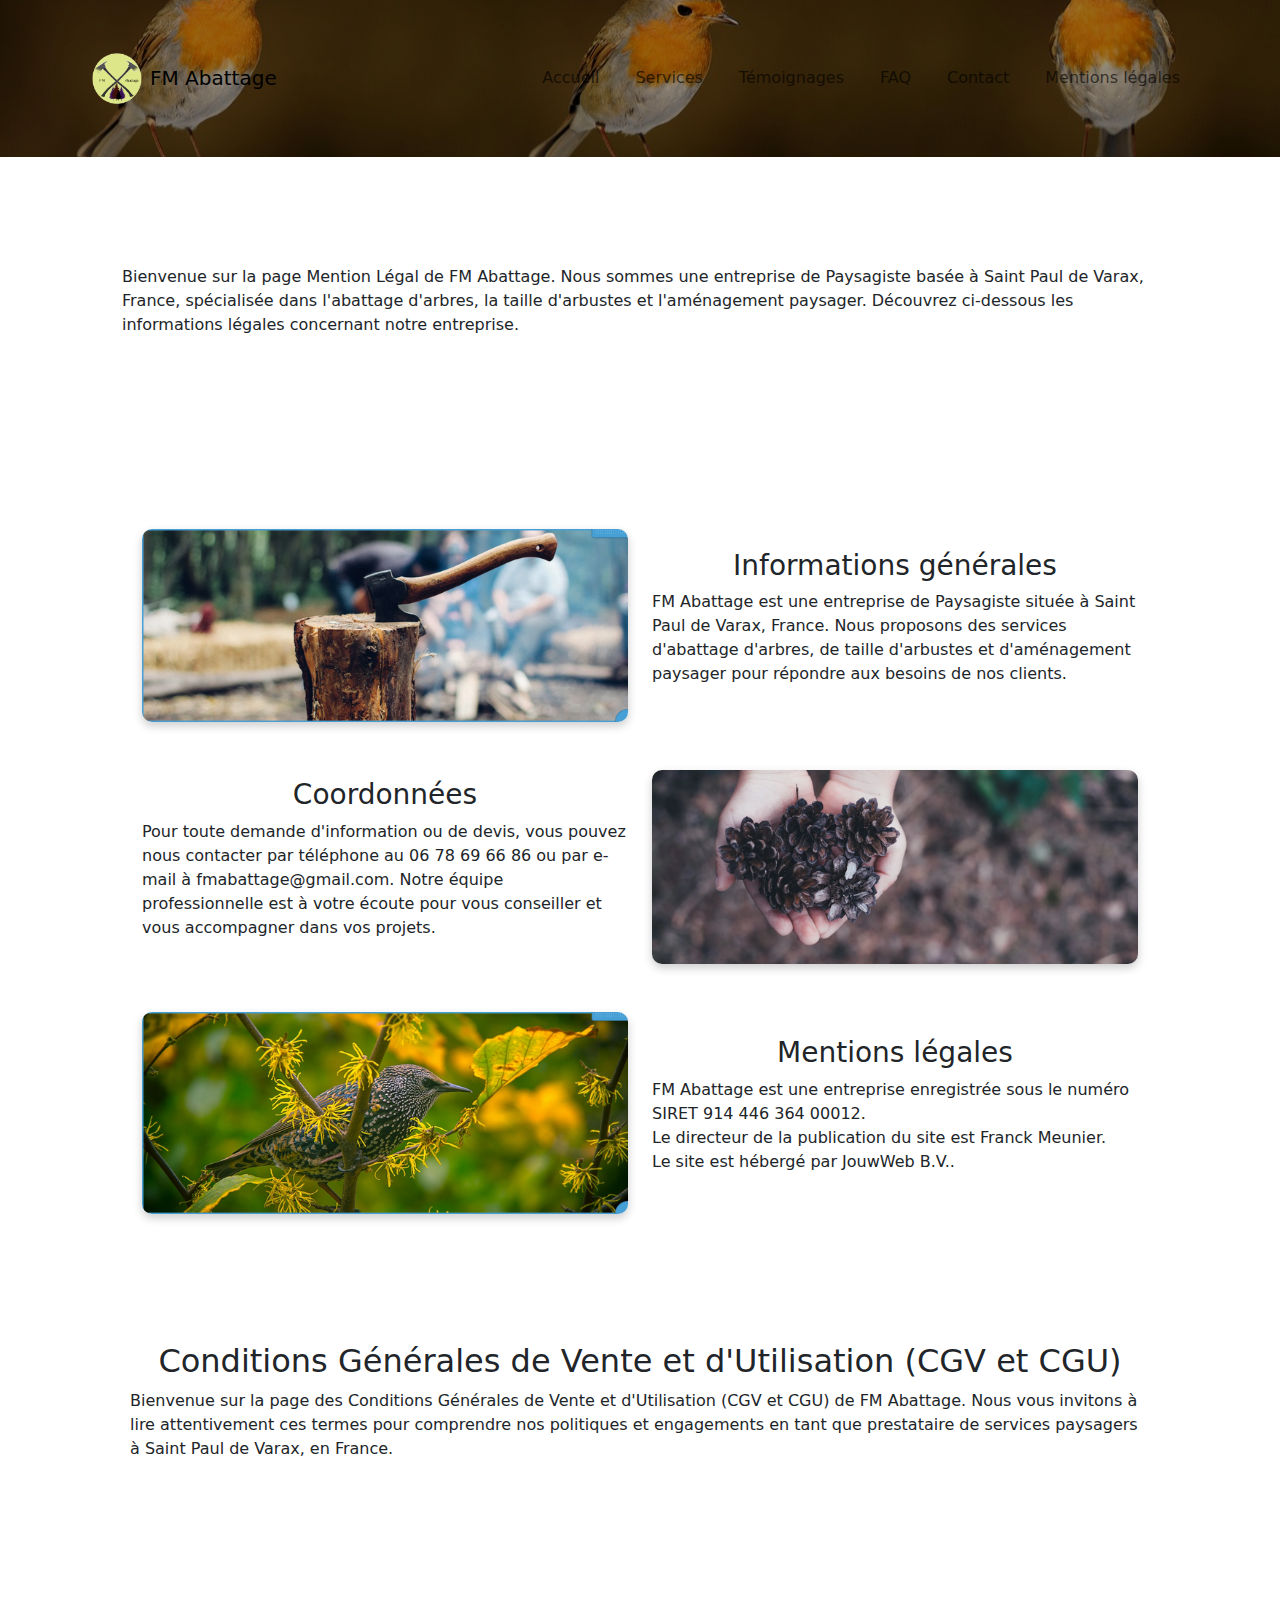
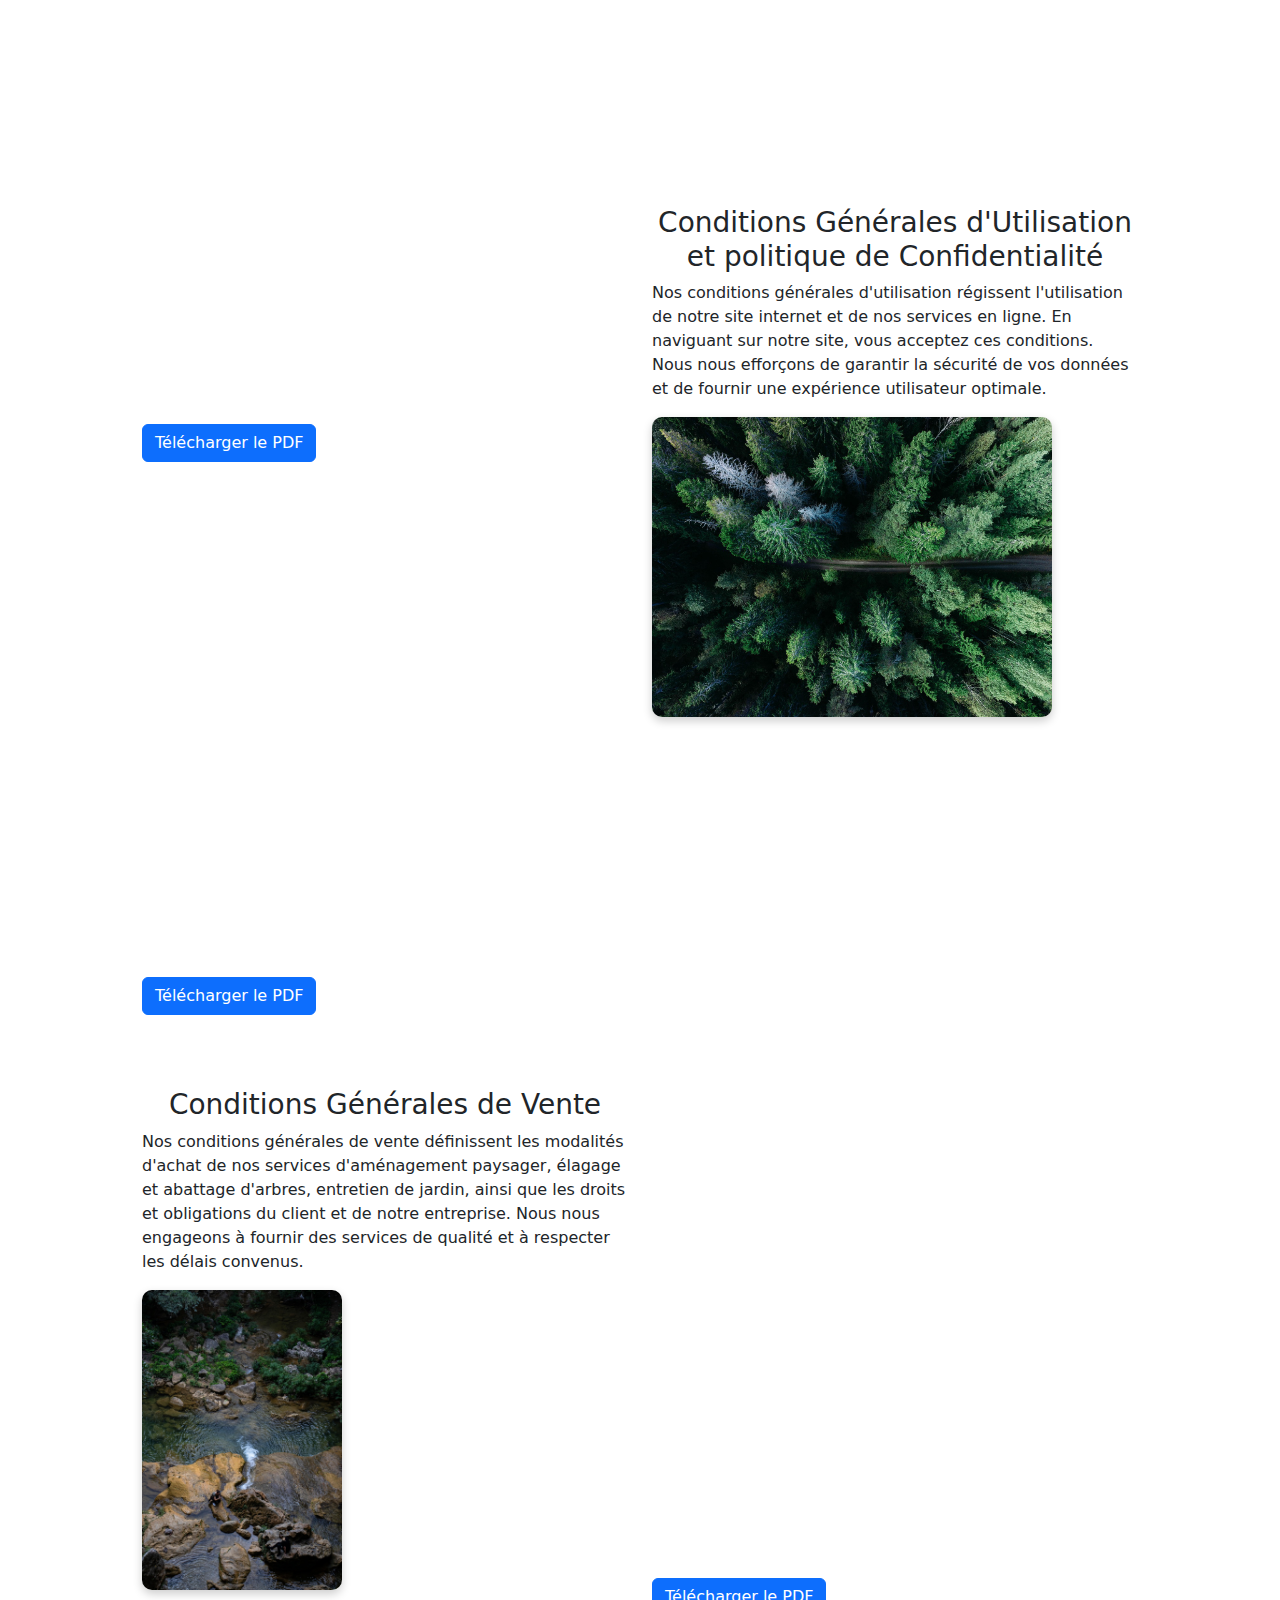
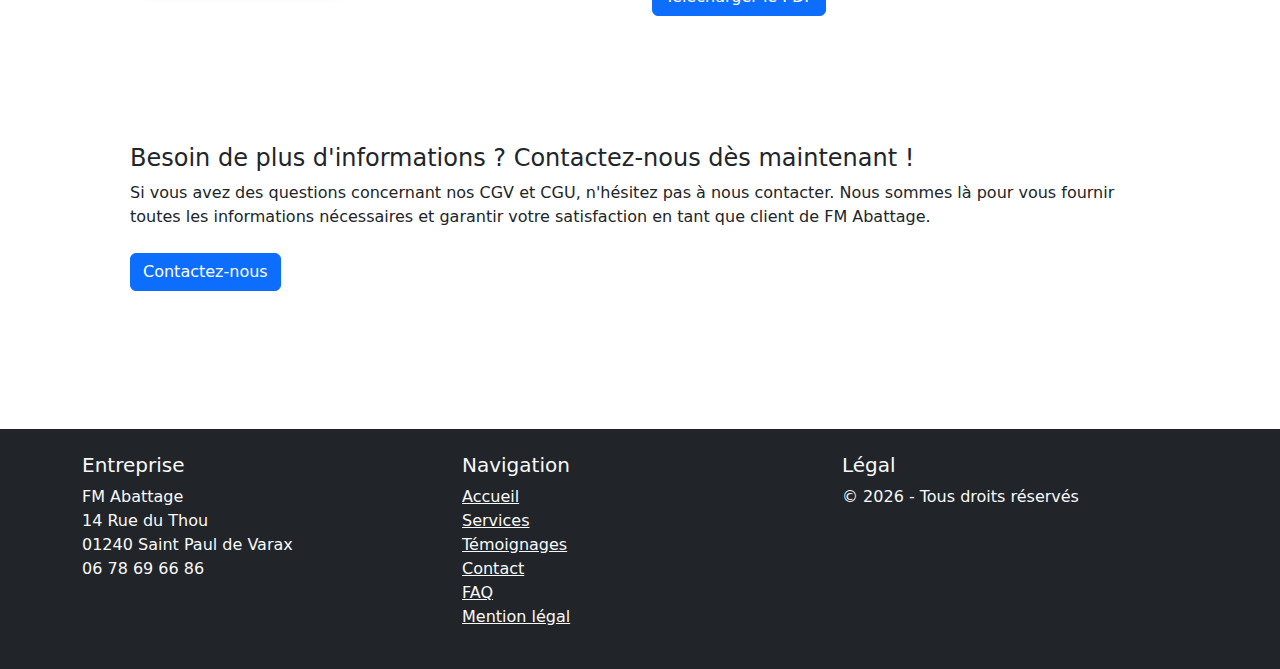
<file: frontend/pages/legal.html>
<!DOCTYPE html>
<html lang="fr">
    <head>
        <meta charset="UTF-8">
        <meta name="viewport" content="width=device-width, initial-scale=1.0">
        <title>Mention légal</title>

        <link href="https://cdn.jsdelivr.net/npm/bootstrap@5.3.2/dist/css/bootstrap.min.css" rel="stylesheet">
        <link href="/frontend/asset/img/logo/Logo.png" rel="icon">
        <link href="/frontend/asset/css/general.css" rel="stylesheet">
        <link href="https://cdn.jsdelivr.net/npm/bootstrap@5.3.2/dist/css/bootstrap.min.css" rel="stylesheet">
    </head>
    <body>
        
        <div id="header"></div>
        
        <main>
            <section class="container my-5">
                <p>
                    Bienvenue sur la page Mention Légal de FM Abattage. 
                    Nous sommes une entreprise de Paysagiste basée à Saint Paul de Varax, France, spécialisée dans l'abattage d'arbres, la taille d'arbustes et l'aménagement paysager. 
                    Découvrez ci-dessous les informations légales concernant notre entreprise.
                </p>
            </section>
            <section>
                <div class="container my-5">
                    <div class="row align-items-center flex-md-row-reverse">
                        <div class="col-md-6">
                            <h3>Informations générales</h3>
                            <p>
                                FM Abattage est une entreprise de Paysagiste située à Saint Paul de Varax, France. 
                                Nous proposons des services d'abattage d'arbres, de taille d'arbustes et d'aménagement paysager pour répondre aux besoins de nos clients.
                            </p>
                        </div>
                        <div class="col-md-6">
                            <img src="/frontend/asset/img/legal/hache.png" alt="Photo d'une hache planté dans un rondin de bois.">
                        </div>
                    </div>
                </div>


                <div class="container my-5">
                    <div class="row align-items-center">
                        <div class="col-md-6">
                            <h3>Coordonnées</h3>
                            <p>
                            Pour toute demande d'information ou de devis, vous pouvez nous contacter par téléphone au 06 78 69 66 86 ou par e-mail à fmabattage@gmail.com. 
                            Notre équipe professionnelle est à votre écoute pour vous conseiller et vous accompagner dans vos projets. 
                            </p>
                        </div>
                        <div class="col-md-6">
                            <img src="/frontend/asset/img/legal/pomme-de-pin.png" alt="Deux mains qui tiennent une pomme de pin.">
                        </div>
                    </div>
                </div>


                <div class="container my-5">
                    <div class="row align-items-center flex-md-row-reverse">
                        <div class="col-md-6">
                            <h3>Mentions légales</h3>
                            <p>
                            FM Abattage est une entreprise enregistrée sous le numéro SIRET 914 446 364 00012.
                                <br>
                                Le directeur de la publication du site est Franck Meunier.
                                <br>
                                Le site est hébergé par JouwWeb B.V.. 
                            </p>
                        </div>
                        <div class="col-md-6">
                            <img src="/frontend/asset/img/legal/oiseau.png" alt="Photo d'un oiseau sur une branche d'arbre">
                        </div>
                    </div>
                </div>
            </section>
            <section>
                <div>
                    <h2>Conditions Générales de Vente et d'Utilisation (CGV et CGU)</h2>
                    <p>
                        Bienvenue sur la page des Conditions Générales de Vente et d'Utilisation (CGV et CGU) de FM Abattage. 
                        Nous vous invitons à lire attentivement ces termes pour comprendre nos politiques et engagements en tant que prestataire de services paysagers à Saint Paul de Varax, en France.
                    </p>
                </div>
                <div class="container my-5">
                    <div class="row align-items-center flex-md-row-reverse">
                        <div class="col-md-6">
                            <h3>Conditions Générales d'Utilisation et politique de Confidentialité</h3>
                            <p>
                                Nos conditions générales d'utilisation régissent l'utilisation de notre site internet et de nos services en ligne. En naviguant sur notre site, vous acceptez ces conditions. 
                                Nous nous efforçons de garantir la sécurité de vos données et de fournir une expérience utilisateur optimale.
                            </p>
                            <img src="/frontend/asset/img/legal/foret.jpg" alt="Image d'une forêt vu du dessus">
                        </div>
                        <div class="col-md-6">
                            <iframe
                            src="/frontend/asset/doc/Conditions Générales d'Utilisation 28-04-2025.pdf"
                            width="100%"
                            height="500px">
                            </iframe>
                            <a href="/frontend/asset/doc/Conditions Générales d'Utilisation 28-04-2025.pdf" download class="btn btn-primary mt-2">
                                Télécharger le PDF
                            </a>
                            <iframe
                            src="/frontend/asset/doc/Politique de confidentialeité 28-04-2025.pdf"
                            width="100%"
                            height="500px">
                            </iframe>
                            <a href="/frontend/asset/doc/Politique de confidentialeité 28-04-2025.pdf" download class="btn btn-primary mt-2">
                                Télécharger le PDF
                            </a>
                        </div>
                    </div>
                </div>

                <div>
                    <div class="container my-5">
                        <div class="row align-items-center">
                            <div class="col-md-6">
                                <h3>Conditions Générales de Vente</h3>
                                <p>
                                    Nos conditions générales de vente définissent les modalités d'achat de nos services d'aménagement paysager, élagage et abattage d'arbres, entretien de jardin, ainsi que les droits et obligations du client et de notre entreprise. Nous nous engageons à fournir des services de qualité et à respecter les délais convenus.
                                </p>
                                <img src="/frontend/asset/img/legal/riviere.jpg" alt="Photo de la berge d'une rivière avec des arbres">
                            </div>
                            <div class="col-md-6">
                                <iframe
                                src="/frontend/asset/doc/Condition général de vente 28-04-2025.pdf"
                                width="100%"
                                height="500px">
                                </iframe>
                                <a href="/frontend/asset/doc/Condition général de vente 28-04-2025.pdf" download class="btn btn-primary mt-2">
                                    Télécharger le PDF
                                </a>
                            </div>
                        </div>
                    </div>
            </section>
            <section>
                <h4>Besoin de plus d'informations ? Contactez-nous dès maintenant !</h4>
                <p>
                Si vous avez des questions concernant nos CGV et CGU, n'hésitez pas à nous contacter. 
                Nous sommes là pour vous fournir toutes les informations nécessaires et garantir votre satisfaction en tant que client de FM Abattage.  
                </p>
                <div class="text-center"></div>
                    <button class= "btn btn-primary mt-2">Contactez-nous</button>
                </div>
            </section>
        </main>

        <div id="footer"></div>
        <script src="https://cdn.jsdelivr.net/npm/bootstrap@5.3.2/dist/js/bootstrap.bundle.min.js"></script>
        <script src="/frontend/asset/js/components.js"></script>
    </body>
</html>
</file>
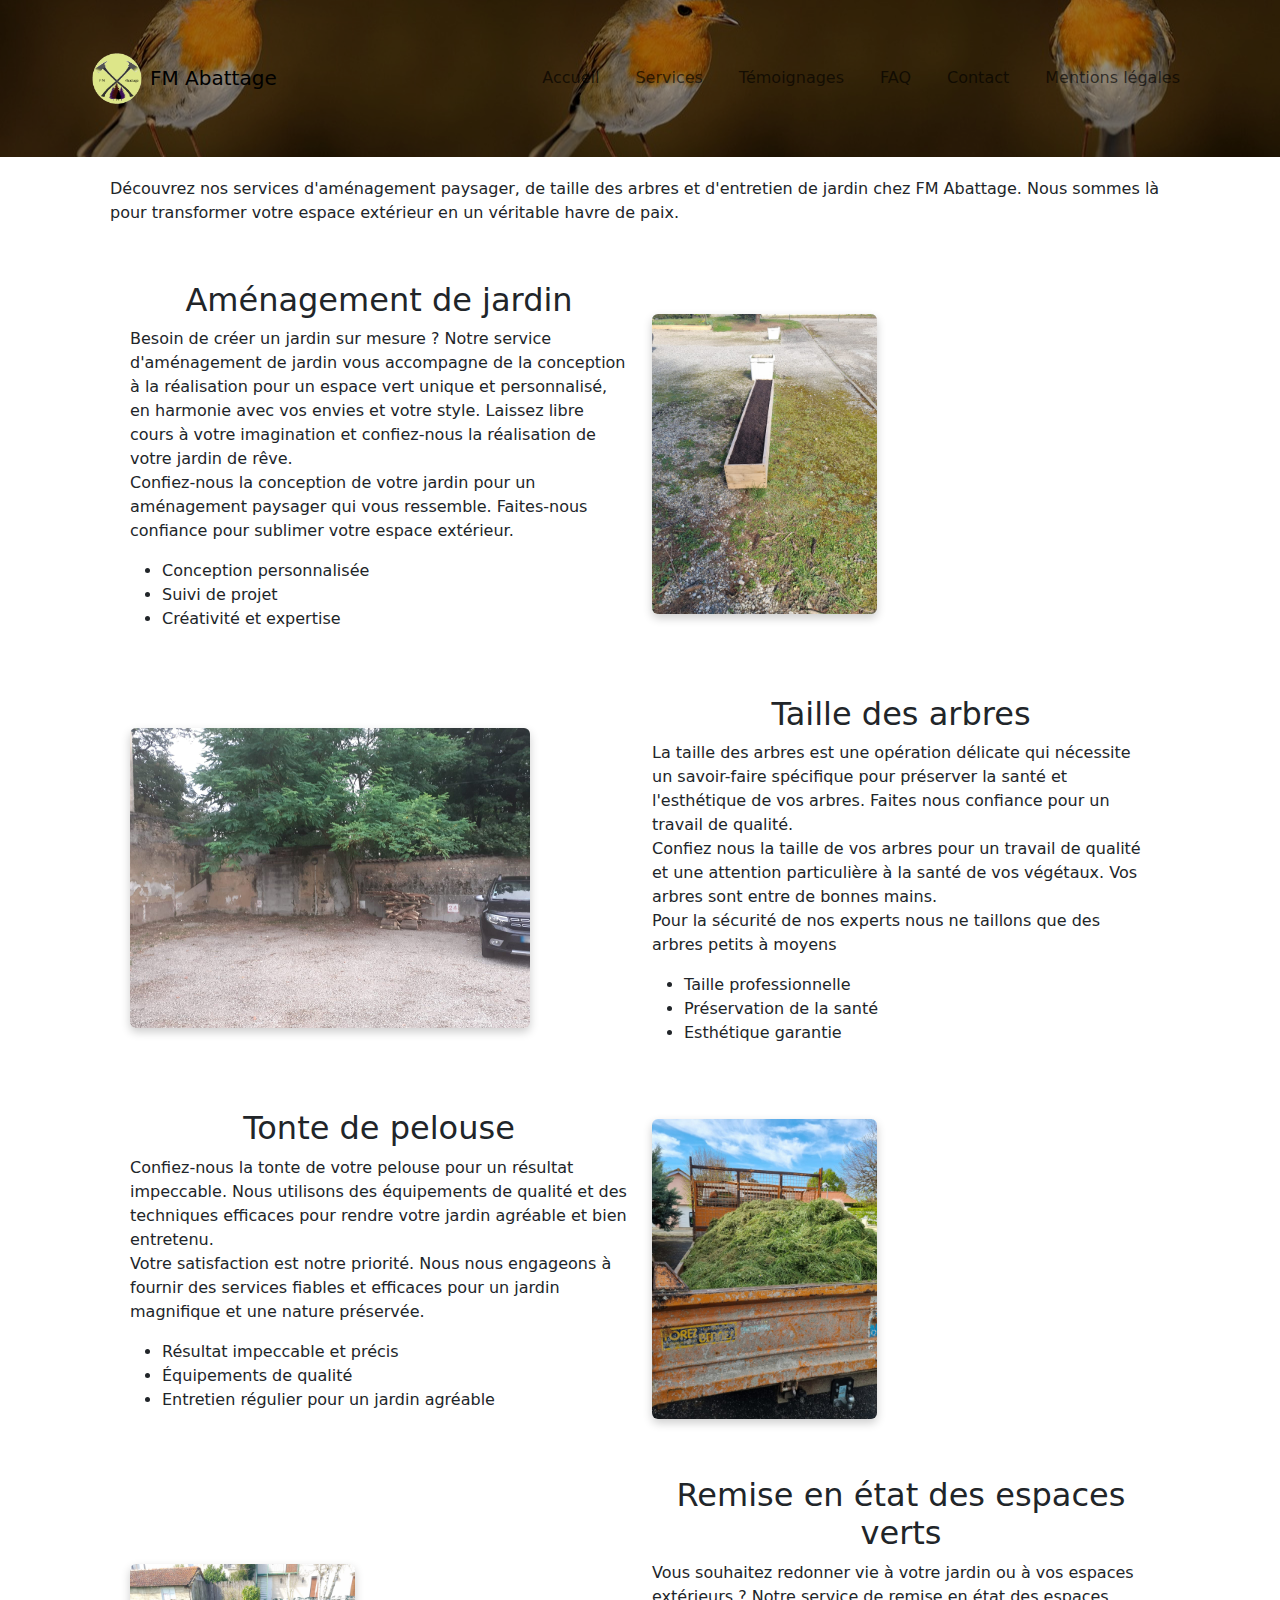
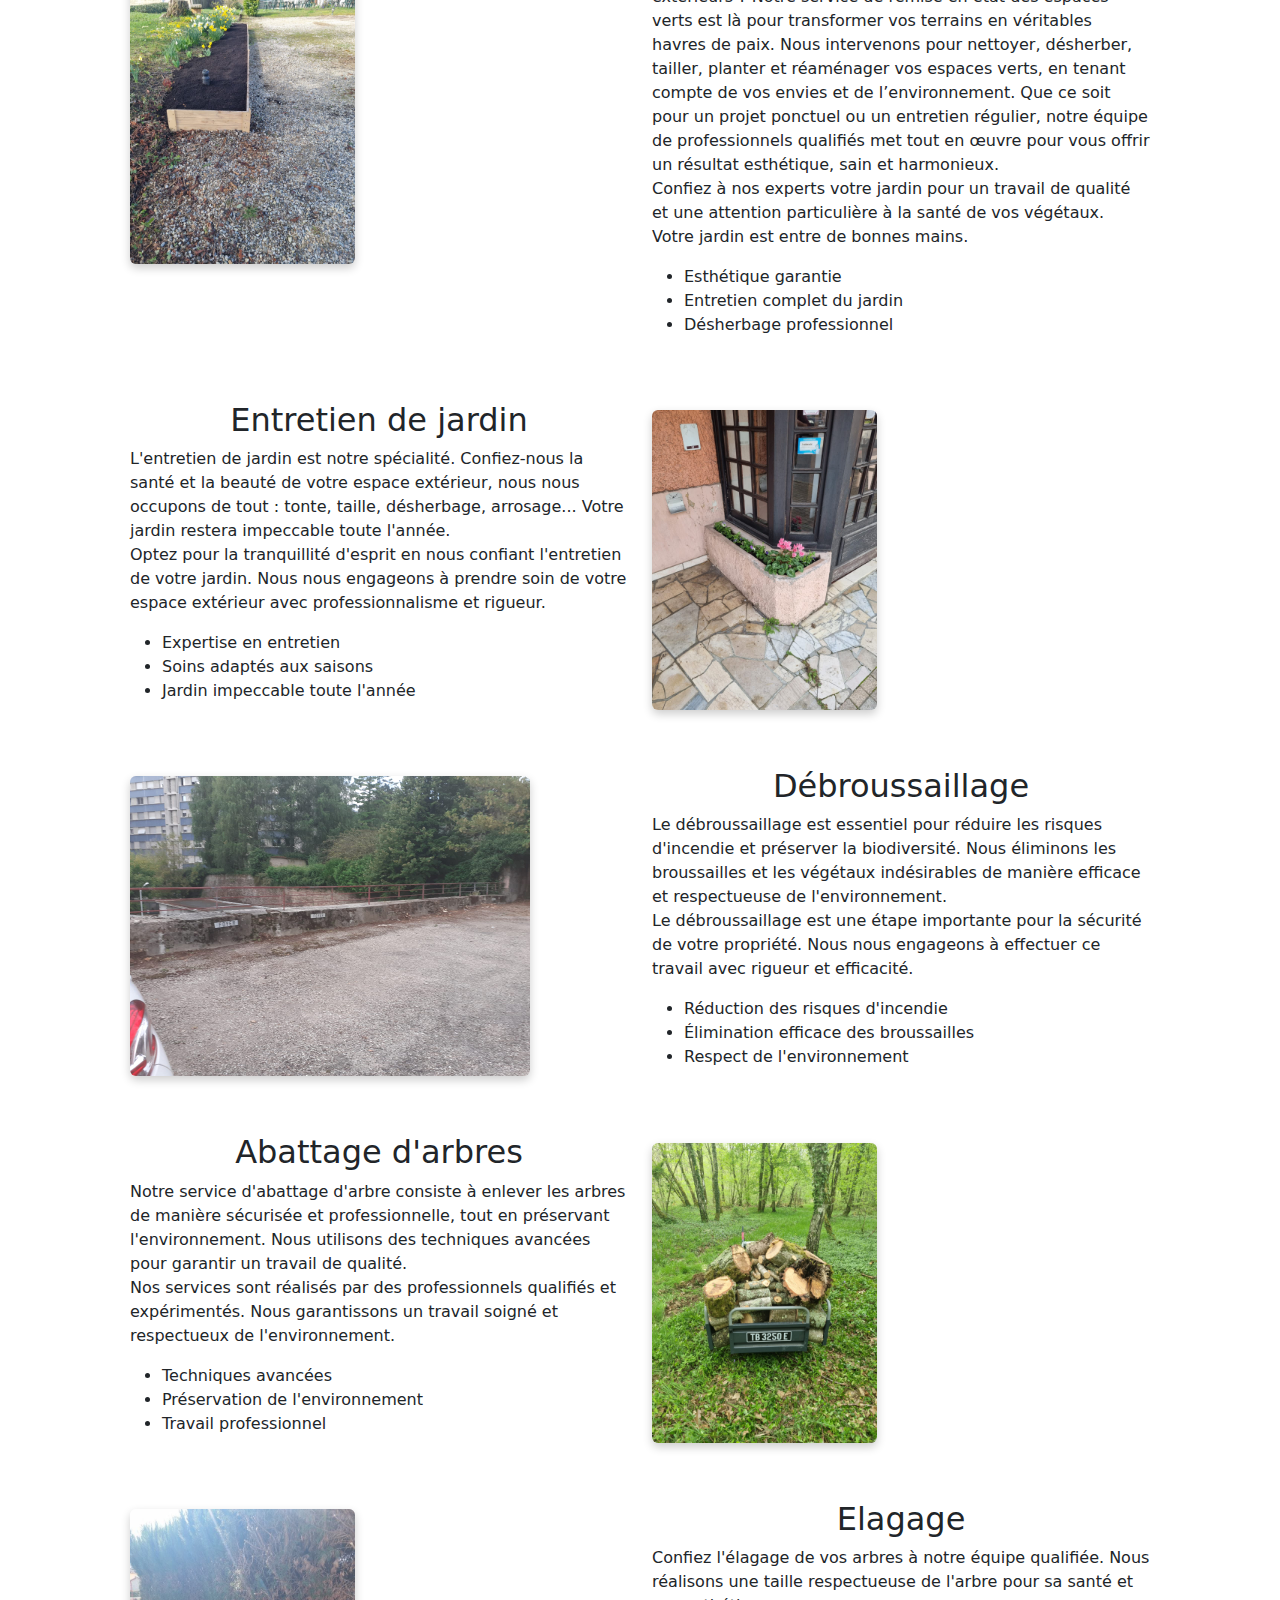
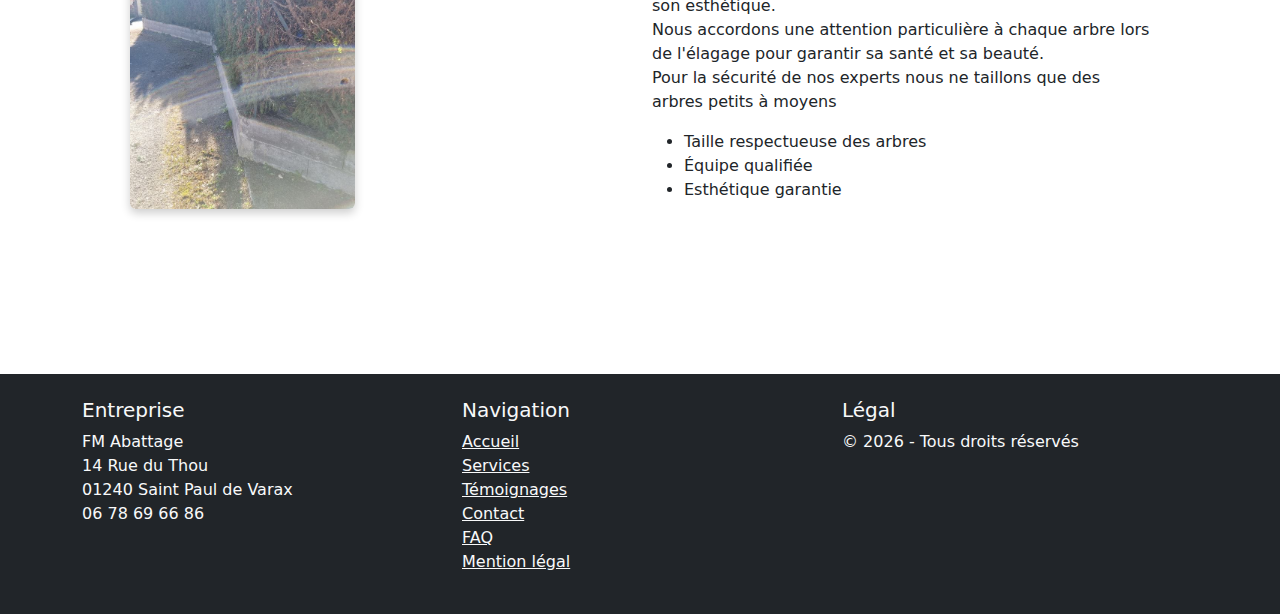
<file: frontend/pages/services.html>
<!DOCTYPE html>
<html lang="fr">
    <head>
        <meta charset="UTF-8">
        <meta name="viewport" content="width=device-width, initial-scale=1.0">
        <title>Nos services</title>

        <link href="/frontend/asset/img/logo/Logo.png" rel="icon">
        <link href="/frontend/asset/css/general.css" rel="stylesheet">
        <link href="https://cdn.jsdelivr.net/npm/bootstrap@5.3.2/dist/css/bootstrap.min.css" rel="stylesheet">
    </head>
    <body>
        
        <div id="header"></div>
        
        <main>
            <p>Découvrez nos services d'aménagement paysager, de taille des arbres et d'entretien de jardin chez FM Abattage.
                Nous sommes là pour transformer votre espace extérieur en un véritable havre de paix.
            </p>
            <section>
                <!-- Bloc 1 -->
                <div class="row align-items-center mb-5">
                    <div class="col-md-6">
                        <h2>Aménagement de jardin</h2>
                        <p> Besoin de créer un jardin sur mesure ? Notre service d'aménagement de jardin vous accompagne de la conception à la réalisation pour un espace vert unique et personnalisé, en harmonie avec vos envies et votre style.
                            Laissez libre cours à votre imagination et confiez-nous la réalisation de votre jardin de rêve.
                            <br>
                            Confiez-nous la conception de votre jardin pour un aménagement paysager qui vous ressemble.
                            Faites-nous confiance pour sublimer votre espace extérieur.
                        </p>
                        <ul>
                            <li>Conception personnalisée</li>
                            <li>Suivi de projet</li>
                            <li>Créativité et expertise</li>
                        </ul>
                    </div>
                    <div class="col-md-6 text-center">
                        <img src="../asset/img/service/jardiniere-2.jpg"
                            class="img-fluid rounded"
                            alt="Jardinnière fabriqué par nos soins">
                    </div>
                </div>

                    <!-- Bloc 2 -->
                <div class="row align-items-center mb-5 flex-md-row-reverse">
                    <div class="col-md-6">
                        <h2>Taille des arbres</h2>
                        <p>La taille des arbres est une opération délicate qui nécessite un savoir-faire spécifique pour préserver la santé et l'esthétique de vos arbres.
                            Faites nous confiance pour un travail de qualité.
                            <br>
                            Confiez nous la taille de vos arbres pour un travail de qualité et une attention particulière à la santé de vos végétaux.
                            Vos arbres sont entre de bonnes mains.
                            <br>
                            Pour la sécurité de nos experts nous ne taillons que des arbres petits à moyens
                        </p>
                        <ul>
                            <li>Taille professionnelle</li>
                            <li>Préservation de la santé</li>
                            <li>Esthétique garantie</li>
                        </ul>
                    </div>
                    <div class="col-md-6 text-center">
                        <img src="../asset/img/service/parking-apres.jpg"
                            class="img-fluid rounded"
                            alt="Coupe d'un arbre sur un parking privé">
                    </div>
                </div>

                    <!-- Bloc 3 -->
                <div class="row align-items-center mb-5">
                    <div class="col-md-6">
                        <h2>Tonte de pelouse</h2>
                        <p>Confiez-nous la tonte de votre pelouse pour un résultat impeccable.
                            Nous utilisons des équipements de qualité et des techniques efficaces pour rendre votre jardin agréable et bien entretenu.
                            <br>
                            Votre satisfaction est notre priorité. Nous nous engageons à fournir des services fiables et efficaces pour un jardin magnifique et une nature préservée.
                        </p>
                        <ul>
                            <li>Résultat impeccable et précis</li>
                            <li>Équipements de qualité</li>
                            <li>Entretien régulier pour un jardin agréable</li>
                        </ul>
                    </div>
                    <div class="col-md-6 text-center">
                        <img src="../asset/img/service/camion-herbe-1.jpg"
                            class="img-fluid rounded"
                            alt="Ramassage après la tonte d'une pelouse">
                    </div>
                </div>

                    <!-- Bloc 4 -->
                <div class="row align-items-center mb-5 flex-md-row-reverse">
                    <div class="col-md-6">
                        <h2>Remise en état des espaces verts</h2>
                        <p>Vous souhaitez redonner vie à votre jardin ou à vos espaces extérieurs ?
                            Notre service de remise en état des espaces verts est là pour transformer vos terrains en véritables havres de paix.
                            Nous intervenons pour nettoyer, désherber, tailler, planter et réaménager vos espaces verts, en tenant compte de vos envies et de l’environnement.
                            Que ce soit pour un projet ponctuel ou un entretien régulier, notre équipe de professionnels qualifiés met tout en œuvre pour vous offrir un résultat esthétique, sain et harmonieux.
                            <br>
                            Confiez  à nos experts votre jardin pour un travail de qualité et une attention particulière à la santé de vos végétaux.
                            Votre jardin est entre de bonnes mains.
                        </p>
                        <ul>
                            <li>Esthétique garantie</li>
                            <li>Entretien complet du jardin</li>
                            <li>Désherbage professionnel</li>
                        </ul>
                    </div>
                    <div class="col-md-6 text-center">
                        <img src="../asset/img/service/jardiniere.jpg"
                            class="img-fluid rounded"
                            alt="Jardinière fleuri">
                    </div>
                </div>

                    <!-- Bloc 5 -->
                <div class="row align-items-center mb-5">
                    <div class="col-md-6">
                        <h2>Entretien de jardin</h2>
                        <p>L'entretien de jardin est notre spécialité. Confiez-nous la santé et la beauté de votre espace extérieur, 
                            nous nous occupons de tout : tonte, taille, désherbage, arrosage... Votre jardin restera impeccable toute l'année.
                            <br>
                            Optez pour la tranquillité d'esprit en nous confiant l'entretien de votre jardin.
                            Nous nous engageons à prendre soin de votre espace extérieur avec professionnalisme et rigueur.
                        </p>
                        <ul>
                            <li>Expertise en entretien</li>
                            <li>Soins adaptés aux saisons</li>
                            <li>Jardin impeccable toute l'année</li>
                        </ul>
                    </div>
                    <div class="col-md-6 text-center">
                        <img src="../asset/img/service/bac-fleurie.jpg"
                            class="img-fluid rounded"
                            alt="Aménagement floral">
                    </div>
                </div>

                    <!-- Bloc 6 -->
                <div class="row align-items-center mb-5 flex-md-row-reverse">
                    <div class="col-md-6">
                        <h2>Débroussaillage</h2>
                        <p>Le débroussaillage est essentiel pour réduire les risques d'incendie et préserver la biodiversité. 
                            Nous éliminons les broussailles et les végétaux indésirables de manière efficace et respectueuse de l'environnement.
                            <br>
                            Le débroussaillage est une étape importante pour la sécurité de votre propriété. 
                            Nous nous engageons à effectuer ce travail avec rigueur et efficacité.
                            </p>
                        <ul>
                            <li>Réduction des risques d'incendie</li>
                            <li>Élimination efficace des broussailles</li>
                            <li>Respect de l'environnement</li>
                        </ul>
                    </div>
                    <div class="col-md-6 text-center">
                        <img src="../asset/img/service/parking-arbre-apres.jpg"
                            class="img-fluid rounded"
                            alt="Remise en état d'un parking privé">
                    </div>
                </div>

                    <!-- Bloc 7 -->
                <div class="row align-items-center mb-5">
                    <div class="col-md-6">
                        <h2>Abattage d'arbres</h2>
                        <p>Notre service d'abattage d'arbre consiste à enlever les arbres de manière sécurisée et professionnelle, tout en préservant l'environnement. 
                            Nous utilisons des techniques avancées pour garantir un travail de qualité.
                            <br>
                            Nos services sont réalisés par des professionnels qualifiés et expérimentés. 
                            Nous garantissons un travail soigné et respectueux de l'environnement.
                        </p>
                        <ul>
                            <li>Techniques avancées</li>
                            <li>Préservation de l'environnement</li>
                            <li>Travail professionnel</li>
                        </ul>
                    </div>
                    <div class="col-md-6 text-center">
                        <img src="../asset/img/service/remorque-pleine.jpg"
                            class="img-fluid rounded"
                            alt="Remorque mécanique pleine de bois abattu">
                    </div>
                </div>

                    <!-- Bloc 8 -->
                <div class="row align-items-center mb-5 flex-md-row-reverse">
                    <div class="col-md-6">
                        <h2>Elagage</h2>
                        <p>Confiez l'élagage de vos arbres à notre équipe qualifiée. 
                            Nous réalisons une taille respectueuse de l'arbre pour sa santé et son esthétique.
                            <br>
                            Nous accordons une attention particulière à chaque arbre lors de l'élagage pour garantir sa santé et sa beauté.
                            <br>
                            Pour la sécurité de nos experts nous ne taillons que des arbres petits à moyens
                        </p>
                        <ul>
                            <li>Taille respectueuse des arbres</li>
                            <li>Équipe qualifiée</li>
                            <li>Esthétique garantie</li>
                        </ul>
                    </div>
                    <div class="col-md-6 text-center">
                        <img src="../asset/img/service/haie-coupe-4.jpg"
                            class="img-fluid rounded"
                            alt="Image d'une haie en coupe">
                    </div>
                </div>
            </section>
        </main>

        <div id="footer"></div>
        <script src="https://cdn.jsdelivr.net/npm/bootstrap@5.3.2/dist/js/bootstrap.bundle.min.js"></script>
        <script src="/frontend/asset/js/components.js"></script>
    </body>
</html>
</file>
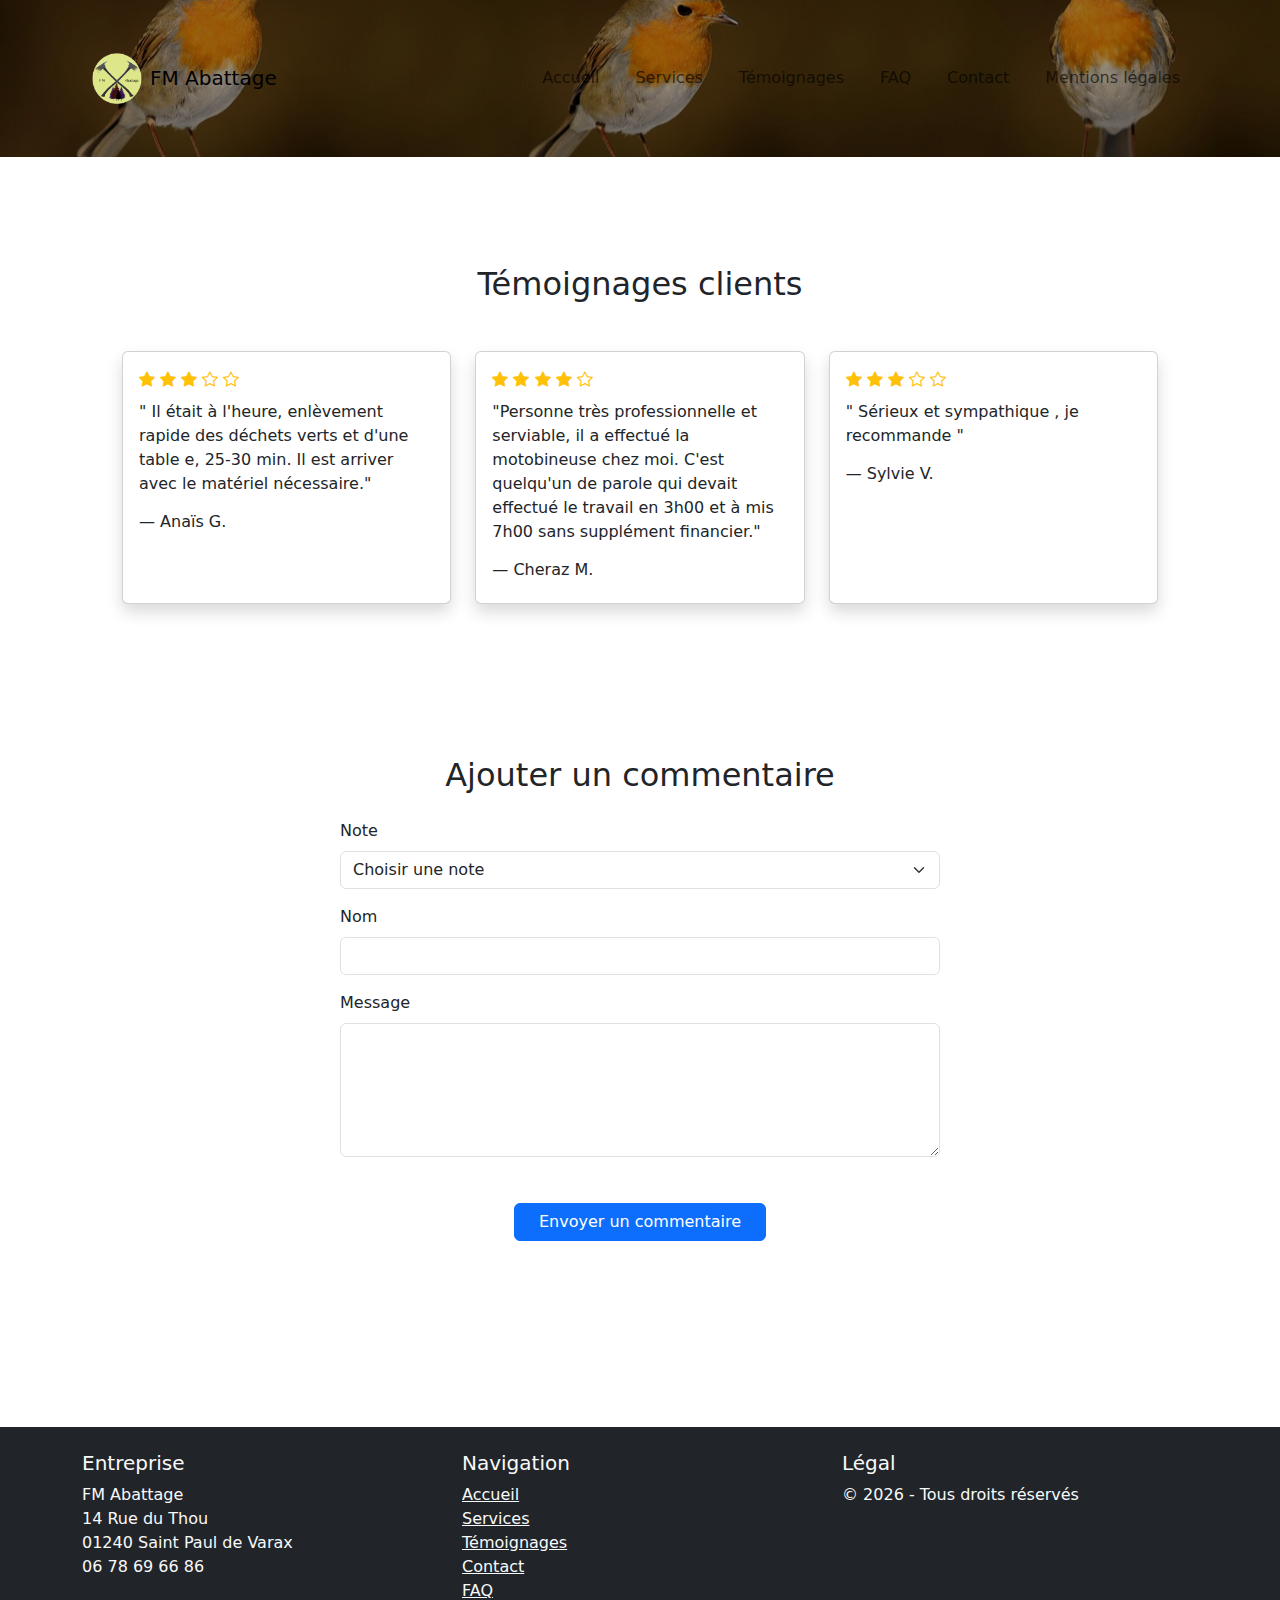
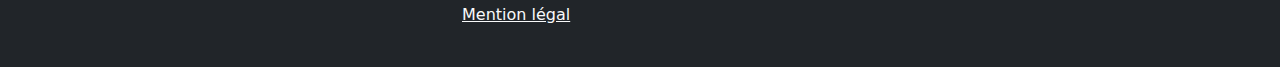
<file: frontend/pages/temoignage.html>
<!DOCTYPE html>
<html lang="fr">
    <head>
        <meta charset="UTF-8">
        <meta name="viewport" content="width=device-width, initial-scale=1.0">
        <title>Témoignages</title>

        <link href="/frontend/asset/img/logo/Logo.png" rel="icon">
        <link href="/frontend/asset/css/general.css" rel="stylesheet">
        <link href="https://cdn.jsdelivr.net/npm/bootstrap@5.3.2/dist/css/bootstrap.min.css" rel="stylesheet">
        <link href="https://cdn.jsdelivr.net/npm/bootstrap-icons/font/bootstrap-icons.css" rel="stylesheet">
    </head>
    <body>
        
        <div id="header"></div>
        
        <main>
            <section class="container my-5">
                <h2 class="text-center mb-5">Témoignages clients</h2>
                <div class="row">
                    <div class="col-md-4 mb-4">
                        <div class="card h-100 shadow">
                            <div class="card-body">
                                <div class="mb-2 text-warning">
                                <i class="bi bi-star-fill"></i>
                                <i class="bi bi-star-fill"></i>
                                <i class="bi bi-star-fill"></i>
                                <i class="bi bi-star"></i>
                                <i class="bi bi-star"></i>
                                </div>
                                <p>
                                    " Il était à l'heure, enlèvement rapide des déchets verts et d'une table e, 25-30 min. Il est arriver avec le matériel nécessaire."
                                </p>
                                <h6 class="mt-3">— Anaïs G.</h6>
                            </div>
                        </div>
                    </div>

                    <div class="col-md-4 mb-4">
                        <div class="card h-100 shadow">
                            <div class="card-body">
                                <div class="mb-2 text-warning">
                                <i class="bi bi-star-fill"></i>
                                <i class="bi bi-star-fill"></i>
                                <i class="bi bi-star-fill"></i>
                                <i class="bi bi-star-fill"></i>
                                <i class="bi bi-star"></i>
                                </div>
                                <p>
                                    "Personne très professionnelle et serviable, il a effectué la motobineuse chez moi. C'est quelqu'un de parole qui devait effectué le travail en 3h00 et à mis 7h00 sans supplément financier."
                                </p>
                                <h6 class="mt-3">— Cheraz M.</h6>
                            </div>
                        </div>
                    </div>

                     <div class="col-md-4 mb-4">
                        <div class="card h-100 shadow">
                            <div class="card-body">
                                <div class="mb-2 text-warning">
                                <i class="bi bi-star-fill"></i>
                                <i class="bi bi-star-fill"></i>
                                <i class="bi bi-star-fill"></i>
                                <i class="bi bi-star"></i>
                                <i class="bi bi-star"></i>
                                </div>
                                <p>
                                    " Sérieux et sympathique , je recommande "
                                </p>
                                <h6 class="mt-3">— Sylvie V.</h6>
                            </div>
                        </div>
                    </div>
                </div>
            </section>

            <section class="container my-5">
                <h2 class="mb-4 text-center">Ajouter un commentaire</h2>

                <form action="#" method="post" class="mx-auto" style="max-width:600px;">

                    <div class="mb-3">
                        <label class="form-label">Note</label>
                        <select name="rating" class="form-select" required>
                            <option value="">Choisir une note</option>
                            <option value="5">⭐⭐⭐⭐⭐</option>
                            <option value="4">⭐⭐⭐⭐</option>
                            <option value="3">⭐⭐⭐</option>
                            <option value="2">⭐⭐</option>
                            <option value="1">⭐</option>
                        </select>
                    </div>

                    <div class="mb-3">
                    <label class="form-label">Nom</label>
                    <input type="text" class="form-control" required>
                    </div>

                    <div class="mb-3">
                    <label class="form-label">Message</label>
                    <textarea class="form-control" rows="5" required></textarea>
                    </div>

                    <div class="text-center">
                    <button class="btn btn-primary px-4">Envoyer un commentaire</button>
                    </div>

                </form>
                <div class="row" id="listeAvis"></div>
            </section>
        </main>

        <div id="footer"></div>
        <script src="https://cdn.jsdelivr.net/npm/bootstrap@5.3.2/dist/js/bootstrap.bundle.min.js"></script>
        <script>
            fetch("/frontend/pages/composant/header.html")
            .then(res => res.text())
            .then(data => document.getElementById("header").innerHTML = data);

            fetch("/frontend/pages/composant/footer.html")
            .then(res => res.text())
            .then(data => document.getElementById("footer").innerHTML = data);

            // charger les avis depuis le backend
            function displayStars(rating) {
            return "⭐".repeat(rating);
            }

            fetch("http://localhost:3000/api/testimonials")
            .then(res => res.json())
            .then(data => {

                const container = document.getElementById("testimonials");

                data.forEach(t => {

                const div = document.createElement("div");

                div.innerHTML = `
                    <h3>${displayStars(t.rating)}</h3>
                    <p>${t.name}</p>
                    <p>${t.message}</p>
                `;

                container.appendChild(div);

                });

            });
        </script>
    </body>
</html>
</file>
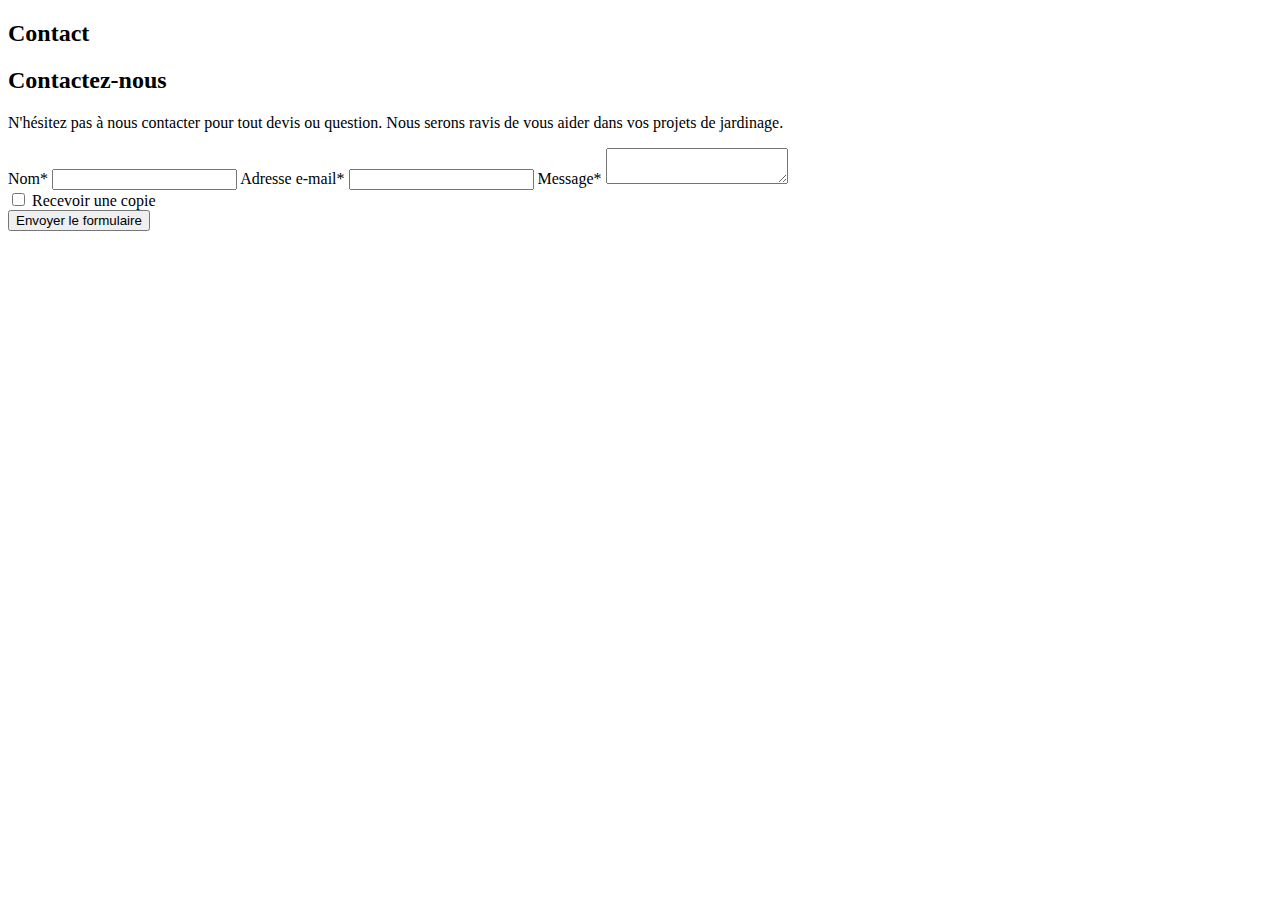
<file: pages/html/contact.html>
<!DOCTYPE html>
<html lang="fr">
<head>
    <meta charset="UTF-8">
    <meta name="viewport" content="width=device-width, initial-scale=1.0">
    <title>Contactez nous</title>
</head>
<body>
    <section>
        <h2>Contact</h2>
    </section>
    <section>
        <h2>Contactez-nous</h2>
        <p>
            N'hésitez pas à nous contacter pour tout devis ou question. Nous serons ravis de vous aider dans vos projets de jardinage.
        </p>
        <form action="#" method="post">
            <label for="nom">Nom*</label>
            <input id="nom" type="text" required>
            <label for="mail">Adresse e-mail*</label>
            <input id="mail" type="email" required>
            <label for="message">Message*</label>
            <textarea id="message" required></textarea>
            <div>
                <input id="copie" name="copie" type="checkbox">
                <label for="copie">Recevoir une copie</label>
            </div>
            <button type="submit">Envoyer le formulaire</button>
        </form>
    </section>
</body>
</html>
</file>
<file: node_modules/kareem/coverage/lcov-report/prettify.css>
.pln{color:#000}@media screen{.str{color:#080}.kwd{color:#008}.com{color:#800}.typ{color:#606}.lit{color:#066}.pun,.opn,.clo{color:#660}.tag{color:#008}.atn{color:#606}.atv{color:#080}.dec,.var{color:#606}.fun{color:red}}@media print,projection{.str{color:#060}.kwd{color:#006;font-weight:bold}.com{color:#600;font-style:italic}.typ{color:#404;font-weight:bold}.lit{color:#044}.pun,.opn,.clo{color:#440}.tag{color:#006;font-weight:bold}.atn{color:#404}.atv{color:#060}}pre.prettyprint{padding:2px;border:1px solid #888}ol.linenums{margin-top:0;margin-bottom:0}li.L0,li.L1,li.L2,li.L3,li.L5,li.L6,li.L7,li.L8{list-style-type:none}li.L1,li.L3,li.L5,li.L7,li.L9{background:#eee}
</file>
<file: node_modules/kareem/coverage/lcov-report/base.css>
body, html {
  margin:0; padding: 0;
  height: 100%;
}
body {
    font-family: Helvetica Neue, Helvetica, Arial;
    font-size: 14px;
    color:#333;
}
.small { font-size: 12px; }
*, *:after, *:before {
  -webkit-box-sizing:border-box;
     -moz-box-sizing:border-box;
          box-sizing:border-box;
  }
h1 { font-size: 20px; margin: 0;}
h2 { font-size: 14px; }
pre {
    font: 12px/1.4 Consolas, "Liberation Mono", Menlo, Courier, monospace;
    margin: 0;
    padding: 0;
    -moz-tab-size: 2;
    -o-tab-size:  2;
    tab-size: 2;
}
a { color:#0074D9; text-decoration:none; }
a:hover { text-decoration:underline; }
.strong { font-weight: bold; }
.space-top1 { padding: 10px 0 0 0; }
.pad2y { padding: 20px 0; }
.pad1y { padding: 10px 0; }
.pad2x { padding: 0 20px; }
.pad2 { padding: 20px; }
.pad1 { padding: 10px; }
.space-left2 { padding-left:55px; }
.space-right2 { padding-right:20px; }
.center { text-align:center; }
.clearfix { display:block; }
.clearfix:after {
  content:'';
  display:block;
  height:0;
  clear:both;
  visibility:hidden;
  }
.fl { float: left; }
@media only screen and (max-width:640px) {
  .col3 { width:100%; max-width:100%; }
  .hide-mobile { display:none!important; }
}

.quiet {
  color: #7f7f7f;
  color: rgba(0,0,0,0.5);
}
.quiet a { opacity: 0.7; }

.fraction {
  font-family: Consolas, 'Liberation Mono', Menlo, Courier, monospace;
  font-size: 10px;
  color: #555;
  background: #E8E8E8;
  padding: 4px 5px;
  border-radius: 3px;
  vertical-align: middle;
}

div.path a:link, div.path a:visited { color: #333; }
table.coverage {
  border-collapse: collapse;
  margin: 10px 0 0 0;
  padding: 0;
}

table.coverage td {
  margin: 0;
  padding: 0;
  vertical-align: top;
}
table.coverage td.line-count {
    text-align: right;
    padding: 0 5px 0 20px;
}
table.coverage td.line-coverage {
    text-align: right;
    padding-right: 10px;
    min-width:20px;
}

table.coverage td span.cline-any {
    display: inline-block;
    padding: 0 5px;
    width: 100%;
}
.missing-if-branch {
    display: inline-block;
    margin-right: 5px;
    border-radius: 3px;
    position: relative;
    padding: 0 4px;
    background: #333;
    color: yellow;
}

.skip-if-branch {
    display: none;
    margin-right: 10px;
    position: relative;
    padding: 0 4px;
    background: #ccc;
    color: white;
}
.missing-if-branch .typ, .skip-if-branch .typ {
    color: inherit !important;
}
.coverage-summary {
  border-collapse: collapse;
  width: 100%;
}
.coverage-summary tr { border-bottom: 1px solid #bbb; }
.keyline-all { border: 1px solid #ddd; }
.coverage-summary td, .coverage-summary th { padding: 10px; }
.coverage-summary tbody { border: 1px solid #bbb; }
.coverage-summary td { border-right: 1px solid #bbb; }
.coverage-summary td:last-child { border-right: none; }
.coverage-summary th {
  text-align: left;
  font-weight: normal;
  white-space: nowrap;
}
.coverage-summary th.file { border-right: none !important; }
.coverage-summary th.pct { }
.coverage-summary th.pic,
.coverage-summary th.abs,
.coverage-summary td.pct,
.coverage-summary td.abs { text-align: right; }
.coverage-summary td.file { white-space: nowrap;  }
.coverage-summary td.pic { min-width: 120px !important;  }
.coverage-summary tfoot td { }

.coverage-summary .sorter {
    height: 10px;
    width: 7px;
    display: inline-block;
    margin-left: 0.5em;
    background: url(sort-arrow-sprite.png) no-repeat scroll 0 0 transparent;
}
.coverage-summary .sorted .sorter {
    background-position: 0 -20px;
}
.coverage-summary .sorted-desc .sorter {
    background-position: 0 -10px;
}
.status-line {  height: 10px; }
/* yellow */
.cbranch-no { background: yellow !important; color: #111; }
/* dark red */
.red.solid, .status-line.low, .low .cover-fill { background:#C21F39 }
.low .chart { border:1px solid #C21F39 }
.highlighted,
.highlighted .cstat-no, .highlighted .fstat-no, .highlighted .cbranch-no{
  background: #C21F39 !important;
}
/* medium red */
.cstat-no, .fstat-no, .cbranch-no, .cbranch-no { background:#F6C6CE }
/* light red */
.low, .cline-no { background:#FCE1E5 }
/* light green */
.high, .cline-yes { background:rgb(230,245,208) }
/* medium green */
.cstat-yes { background:rgb(161,215,106) }
/* dark green */
.status-line.high, .high .cover-fill { background:rgb(77,146,33) }
.high .chart { border:1px solid rgb(77,146,33) }
/* dark yellow (gold) */
.status-line.medium, .medium .cover-fill { background: #f9cd0b; }
.medium .chart { border:1px solid #f9cd0b; }
/* light yellow */
.medium { background: #fff4c2; }

.cstat-skip { background: #ddd; color: #111; }
.fstat-skip { background: #ddd; color: #111 !important; }
.cbranch-skip { background: #ddd !important; color: #111; }

span.cline-neutral { background: #eaeaea; }

.coverage-summary td.empty {
    opacity: .5;
    padding-top: 4px;
    padding-bottom: 4px;
    line-height: 1;
    color: #888;
}

.cover-fill, .cover-empty {
  display:inline-block;
  height: 12px;
}
.chart {
  line-height: 0;
}
.cover-empty {
    background: white;
}
.cover-full {
    border-right: none !important;
}
pre.prettyprint {
    border: none !important;
    padding: 0 !important;
    margin: 0 !important;
}
.com { color: #999 !important; }
.ignore-none { color: #999; font-weight: normal; }

.wrapper {
  min-height: 100%;
  height: auto !important;
  height: 100%;
  margin: 0 auto -48px;
}
.footer, .push {
  height: 48px;
}
</file>
<file: asset/css/general.css>
:root {
  --green-dark: #47772D;
  --green-light: #ACC27A;
  --yellow: #DDE689;
  --brown: #6A4A3B;
  --brown-dark: #65542F;
}

*{
  box-sizing: border-box;
  margin: 0;
  padding: 0;
}

main {
  max-width: 1100px;
  margin: auto;
  padding: 20px;
}

body {
  line-height: 1.6;
  font-family: Arial, sans-serif;
}

h1, h2, h3 {
  margin-bottom: 15px;
  text-align: center;
}

p {
  margin-bottom: 15px;
}

section h2,
section h3 {
  text-align: center;
}

section button {
  display: block;
  margin: 30px auto;
}

button {
  display: block;
  margin: 20px auto;
}

header {
  background-image: url("../../asset/img/banner/oiseaux.jpg");
  background-size: cover;
  background-position: center;
  background-repeat: no-repeat;
  padding: 40px 0;
  min-height: 120px;
  position: relative;
}

header::before {
  content: "";
  position: absolute;
  top: 0;
  left: 0;
  width: 100%;
  height: 100%;
  background: rgba(0, 0, 0, 0.4);
}

header > .container {
  position: relative;
  z-index: 1;
}

.logo {
  height: 80px;
  width: auto;
}

nav a {
  text-decoration: none;
  transition: 0.3s;
}

nav a:hover {
  opacity: 0.8;
}

section img {
  max-height: 300px;
  object-fit: cover;
  box-shadow: 0 4px 10px rgba(0,0,0,0.2);
}

.card, .col-md-4 {
  transition: transform 0.3s, box-shadow 0.3s;
}

.card:hover, .col-md-4:hover {
  transform: translateY(-5px);
  box-shadow: 0 8px 20px rgba(0,0,0,0.2);
}

.card {
  border-radius: 12px;
  transition: transform 0.2s ease;
}

.card:hover {
  transform: translateY(-5px);
}

img {
  max-width: 100%;
  height: auto;
  display: block;
}

/* Téléphone*/

@media (max-width: 768px) {

  header .container {
    flex-direction: column;
    text-align: center;
    gap: 10px;
  }

  nav a {
    display: inline-block;
    margin: 5px;
  }

  .logo {
    height: 50px;
  }
    header h1 {
    font-size: 1.4rem;
  }

  nav a {
    display: block;
    margin: 5px 0;
  }

  section {
    text-align: center;
  }

    nav {
    display: flex;
    flex-direction: column;
    gap: 10px;
    text-align: center;
  }

  .col-md-4 {
    margin-bottom: 20px;
  }
}
</file>
<file: frontend/asset/css/general.css>
:root {
  --green-dark: #47772D;
  --green-light: #ACC27A;
  --yellow: #DDE689;
  --brown: #6A4A3B;
  --brown-dark: #65542F;
}

*{
  box-sizing: border-box;
  margin: 0;
  padding: 0;
}

main {
  max-width: 1100px;
  margin: auto;
  padding: 20px;
}

main section{
  max-width: 1200px;
  margin: auto;
  padding: 40px 20px;
}

body {
  line-height: 1.6;
  font-family: Arial, sans-serif;
}

.hero{
  text-align: center;
  padding: 80px 20px;
  background: #f6f6f6;
}

.hero h2{
  font-size: 2.2rem;
  margin-bottom: 20px;
}

h1, h2, h3 {
  margin-bottom: 15px;
  text-align: center;
}

p {
  margin-bottom: 15px;
}

section h2,
section h3 {
  text-align: center;
}

section button {
  display: block;
  margin: 30px auto;
}

button {
  display: block;
  margin: 20px auto;
}

.btn-primary{
  background-color: var(--green-dark);
  border: none;
}

.btn-primary:hover{
  background-color: var(--green-light);
}

header {
  background-image: url("../../asset/img/banner/oiseaux.jpg");
  background-size: cover;
  background-position: center;
  background-repeat: no-repeat;
  padding: 40px 0;
  min-height: 120px;
  position: relative;
}

header::before {
  content: "";
  position: absolute;
  top: 0;
  left: 0;
  width: 100%;
  height: 100%;
  background: rgba(0, 0, 0, 0.4);
}

header > .container {
  position: relative;
  z-index: 1;
}

.logo {
  height: 80px;
  width: auto;
}

nav a {
  text-decoration: none;
  color: #DDE689;
  font-size: larger;
  margin: 0 10px;
  transition: 0.3s;
}

nav a:hover {
  opacity: 0.8;
}

section img {
  max-height: 300px;
  object-fit: cover;
  box-shadow: 0 4px 10px rgba(0,0,0,0.2);
}

.card, .col-md-4 {
  transition: transform 0.3s, box-shadow 0.3s;
}

.card:hover, .col-md-4:hover {
  transform: translateY(-5px);
  box-shadow: 0 8px 20px rgba(0,0,0,0.2);
}

.card {
  border-radius: 12px;
  transition: transform 0.2s ease;
}

.card:hover {
  transform: translateY(-5px);
}

img {
  max-width: 100%;
  height: auto;
  display: block;
  border-radius: 10px;
}

.bi-facebook{
  display: block;
  text-align: center;
  margin-top: 20px;
  font-size: 40px;
  color: #1877F2;
}

.bi-facebook:hover{
  transform: scale(1.1);
  transition: 0.3s;
}

/* Téléphone*/

@media (max-width: 768px) {

  header .container {
    flex-direction: column;
    text-align: center;
    gap: 10px;
  }

  nav a {
    display: inline-block;
    margin: 5px;
  }

  .logo {
    height: 50px;
  }
    header h1 {
    font-size: 1.4rem;
  }

  nav a {
    display: block;
    margin: 5px 0;
  }

  section {
    text-align: center;
  }

    nav {
    display: flex;
    flex-direction: column;
    gap: 10px;
    text-align: center;
  }

  .col-md-4 {
    margin-bottom: 20px;
  }
}
</file>
